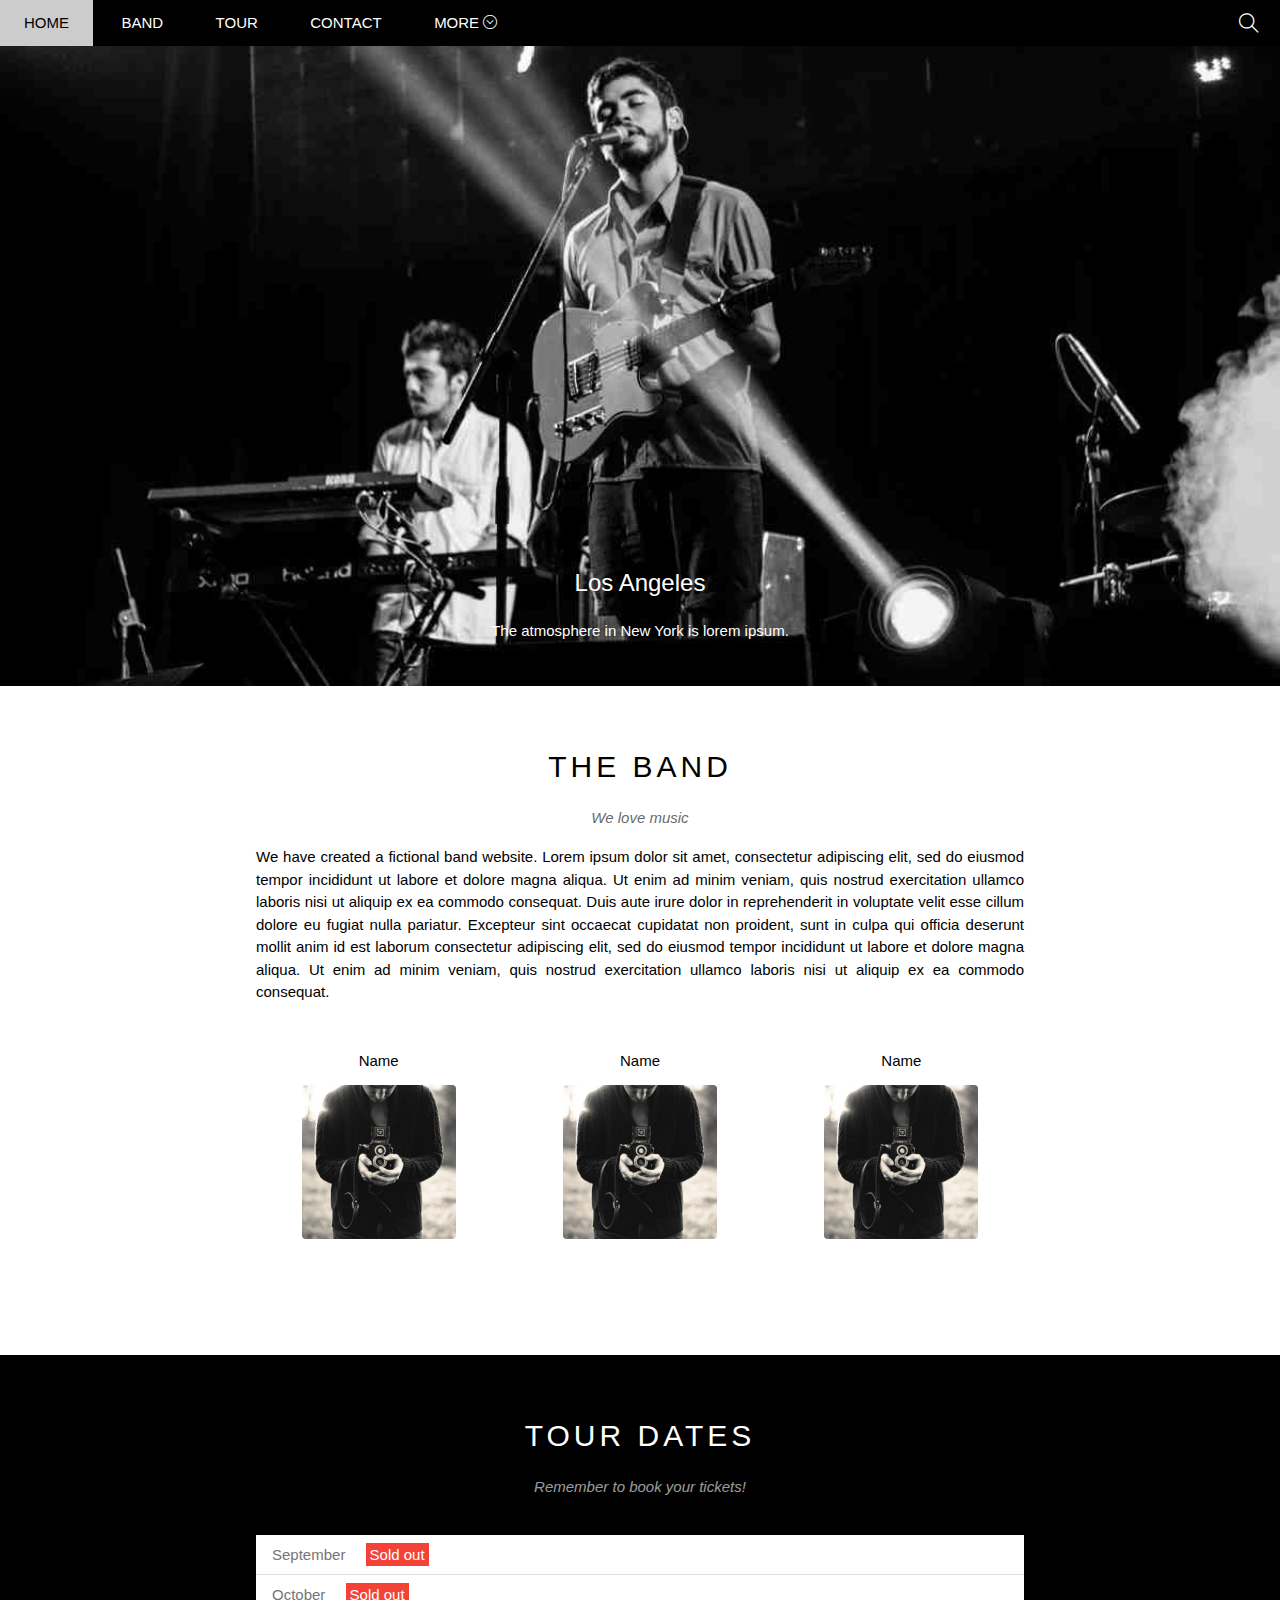
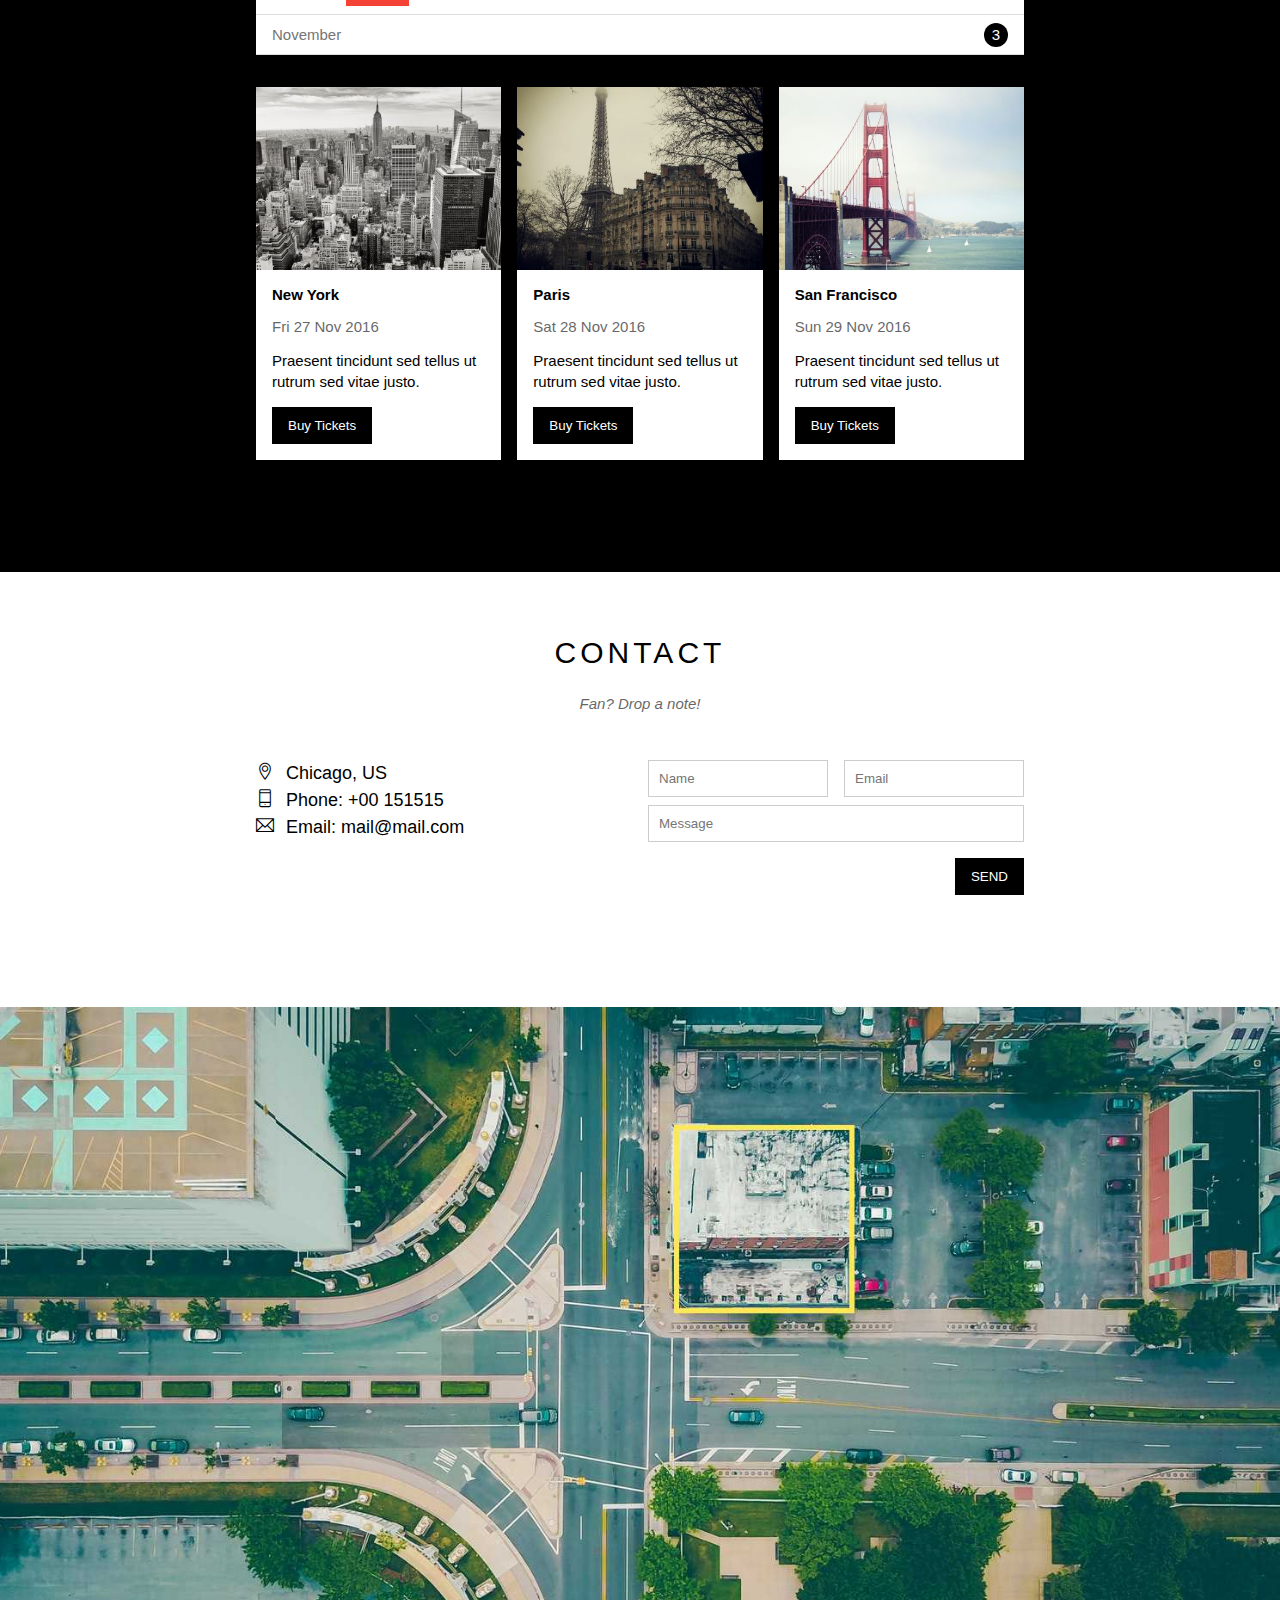
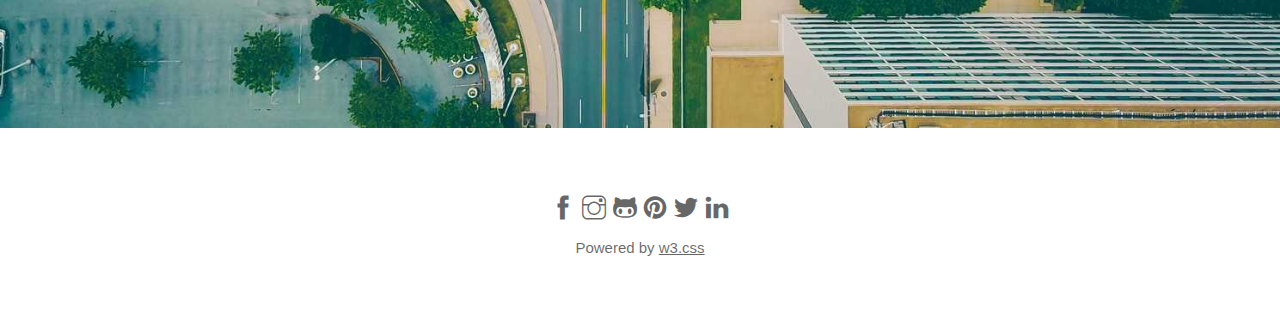
<file: index.html>
<!DOCTYPE html>
<html lang="en">
<head>
    <meta charset="UTF-8">
    <meta http-equiv="X-UA-Compatible" content="IE=edge">
    <meta name="viewport" content="width=device-width, initial-scale=1.0">
    <link rel="shortcut icon" type="image/x-icon" href="https://fullstack.edu.vn/assets/favicon/apple-icon-57x57.png"/>
    <link rel="stylesheet" href="./assets/css/style.css">
    <link rel="stylesheet" href="./assets/fonts/themify-icons/themify-icons.css">
    <title>The Band</title>
</head>
<body>
    <div id="main">
        <div id="header">
            <!-- Begin: nav -->
            <ul id="nav">
                <li><a href="#">Home</a></li>
                <li><a href="#band">Band</a></li>
                <li><a href="#tour">Tour</a></li>
                <li><a href="#contact">Contact</a></li>
                <li>
                    <a href="#">
                        More
                        <i class="nav-arrow-circle-down ti-arrow-circle-down"></i>
                    </a>
                    <ul class="subnav">
                        <li><a href="#">Merchandise</a></li>
                        <li><a href="#">Extras</a></li>
                        <li><a href="#">Media</a></li>
                    </ul>
                </li>
            </ul>
            <!-- End: nav -->

            <!-- Begin: search button -->
            <div class="search-btn">
                <div class="search-ico ti-search"></div>
            </div>
            <!-- End: search button -->
        </div>

        <div id="slider">
            <div class="text-content">
                <h2 class="text-heading">Los Angeles</h2>
                <p class="text-description">The atmosphere in New York is lorem ipsum.</p>
            </div>
        </div>

        <div id="content">
            <!-- About section -->
            <div id="band" class="content-section">
                <h2 class="section-heading">THE BAND</h2>
                <p class="section-sub-heading">We love music</p>
                <p class="about-text">
                    We have created a fictional band website. Lorem ipsum dolor sit amet, consectetur adipiscing elit, sed do eiusmod tempor incididunt ut labore et dolore magna aliqua. Ut enim ad minim veniam, quis nostrud exercitation ullamco laboris nisi ut aliquip ex ea commodo consequat. Duis aute irure dolor in reprehenderit in voluptate velit esse cillum dolore eu fugiat nulla pariatur. Excepteur sint occaecat cupidatat non proident, sunt in culpa qui officia deserunt mollit anim id est laborum consectetur adipiscing elit, sed do eiusmod tempor incididunt ut labore et dolore magna aliqua. Ut enim ad minim veniam, quis nostrud exercitation ullamco laboris nisi ut aliquip ex ea commodo consequat.
                </p>
                <div class="row members-list">
                    <div class="col col-third text-center">
                        <p class="member-name">Name</p>
                        <img src="./assets/img/team/member1.jpg" alt="Name" class="member-img">
                    </div>
                    <div class="col col-third text-center">
                        <p class="member-name">Name</p>
                        <img src="./assets/img/team/member1.jpg" alt="Name" class="member-img">
                    </div>
                    <div class="col col-third text-center">
                        <p class="member-name">Name</p>
                        <img src="./assets/img/team/member1.jpg" alt="Name" class="member-img">
                    </div>
                </div>
            </div>

            <!-- Tour section -->
            <div id="tour" class="tour-section">
                <div class="content-section">
                    <h2 class="section-heading text-white">TOUR DATES</h2>
                    <p class="section-sub-heading text-white">Remember to book your tickets!</p>
                    
                    <!-- Tickets -->
                    <ul class="tickets-list">
                        <li>September <span class="sold-out">Sold out</span></li>
                        <li>October <span class="sold-out">Sold out</span></li>
                        <li>November <span class="quantity">3</span></li>
                    </ul>

                    <!-- Places -->
                    <div class="row places-list">
                        <div class="col col-third">
                            <img src="./assets/img/places/place1.jpg" alt="New York" class="place-img">
                            <div class="place-body">
                                <h3 class="place-heading">New York</h3>
                                <p class="place-time">Fri 27 Nov 2016</p>
                                <p class="place-desc">Praesent tincidunt sed tellus ut rutrum sed vitae justo.</p>
                                <button class="btn js-buy-ticket">Buy Tickets</button>
                            </div>
                        </div>
                        <div class="col col-third">
                            <img src="./assets/img/places/place2.jpg" alt="Paris" class="place-img">
                            <div class="place-body">
                                <h3 class="place-heading">Paris</h3>
                                <p class="place-time">Sat 28 Nov 2016</p>
                                <p class="place-desc">Praesent tincidunt sed tellus ut rutrum sed vitae justo.</p>
                                <button class="btn js-buy-ticket">Buy Tickets</button>
                            </div>
                        </div>
                        <div class="col col-third">
                            <img src="./assets/img/places/place3.jpg" alt="San Francisco" class="place-img">
                            <div class="place-body">
                                <h3 class="place-heading">San Francisco</h3>
                                <p class="place-time">Sun 29 Nov 2016</p>
                                <p class="place-desc">Praesent tincidunt sed tellus ut rutrum sed vitae justo.</p>
                                <button class="btn js-buy-ticket">Buy Tickets</button>
                            </div>
                        </div>
                    </div>

                </div>
            </div>

            <!-- Contact section -->
            <div id="contact" class="content-section">
                <h2 class="section-heading">CONTACT</h2>
                <p class="section-sub-heading">Fan? Drop a note!</p>

                <div class="row contact-content">
                    <div class="col col-half contact-info">
                        <p><i class="ti-location-pin contact-icon"></i>Chicago, US</p>
                        <p><i class="ti-mobile contact-icon"></i>Phone: +00 151515</p>
                        <p><i class="ti-email contact-icon"></i>Email: mail@mail.com</p>
                    </div>
                    <div class="col col-half">
                        <form action="">
                            <div class="row">
                                <div class="col col-half contact-form">
                                    <input type="text" class="form-control" required placeholder="Name">
                                </div>
                                <div class="col col-half contact-form">
                                    <input type="email" class="form-control" required placeholder="Email">
                                </div>
                            </div>
                            <div class="row mt-8">
                                <div class="col col-full contact-form">
                                    <input type="text" class="form-control" required placeholder="Message">
                                </div>
                            </div>
                            <input class="mt-16 btn pull-right" type="submit" value="SEND">
                        </form>
                    </div>
                </div>
            </div>
            <!-- End contact section -->

            <div class="map-section">
                <img src="./assets/img/map.jpg" alt="map">
            </div>
        </div>

        <div id="footer">
            <div class="socials-list">
                <a href="https://www.facebook.com/ansonchaphet/"><i class="ti-facebook"></i></a>
                <a href=""><i class="ti-instagram"></i></a>
                <a href="https://github.com/king3Bi"><i class="ti-github"></i></a>
                <a href=""><i class="ti-pinterest-alt"></i></a>
                <a href=""><i class="ti-twitter-alt"></i></a>
                <a href=""><i class="ti-linkedin"></i></a>
            </div>
            <p class="copyright">Powered by <a href="">w3.css</a></p>
        </div>
    </div>

    <div class="modal js-modal">
        <div class="modal-container js-modal-container">
            <div class="modal-close js-modal-close">
                <i class="ti-close"></i>
            </div>
            <header class="modal-header">
                <i class="ti-briefcase modal-heading-icon"></i>
                Tickets
            </header>

            <div class="modal-body">
                <label for="ticket-quantity" class="modal-label">
                    <i class="ti-shopping-cart"></i>
                    Tickets, $15 per person
                </label>
                <input type="text" id="ticket-quantity" class="modal-input" placeholder="How many?">

                <label for="ticket-email" class="modal-label">
                    <i class="ti-user"></i>
                    Send To
                </label>
                <input type="email" id="ticket-email" class="modal-input" placeholder="Enter email?">
                <button id="buy-tickets">
                    Pay
                    <i class="ti-check"></i>
                </button>
            </div>

            <footer class="modal-footer">
                <p class="modal-help">Need <a href="">help?</a></p>
            </footer>
        </div>
    </div>
    <script>
        const buyBtns = document.querySelectorAll('.js-buy-ticket');
        const modal = document.querySelector('.js-modal');
        const modalContainer = document.querySelector('.js-modal-container')
        const modalClose = document.querySelector('.js-modal-close');

        function showBuyTickets() {
            modal.classList.add('open');
        }

        function closeBuyTickets() {
            modal.classList.remove('open');
        }

        for (const buyBtn of buyBtns) {
            buyBtn.addEventListener('click', showBuyTickets);
        }

        modalClose.addEventListener('click', closeBuyTickets);
        modal.addEventListener('click', closeBuyTickets);

        modalContainer.addEventListener('click', (event) => {
            event.stopPropagation();
        })

    </script>
</body>
</html>
</file>
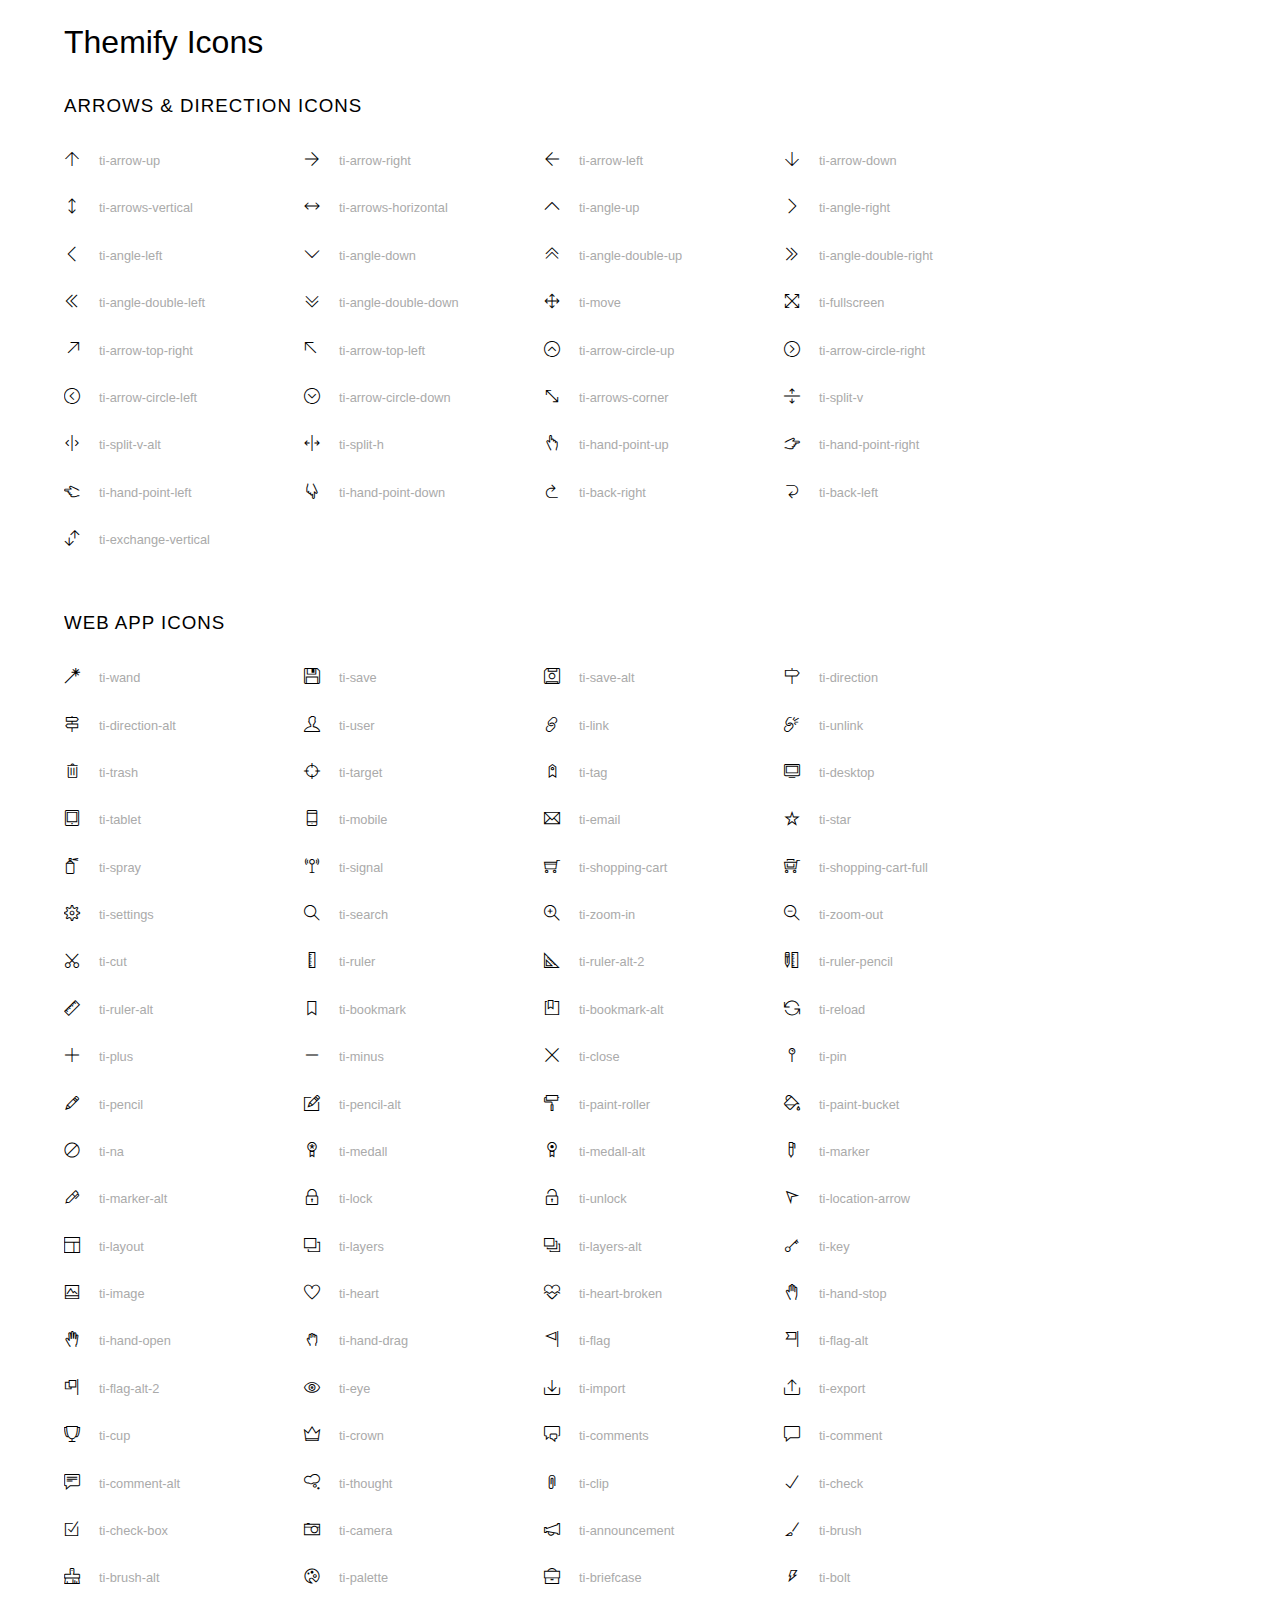
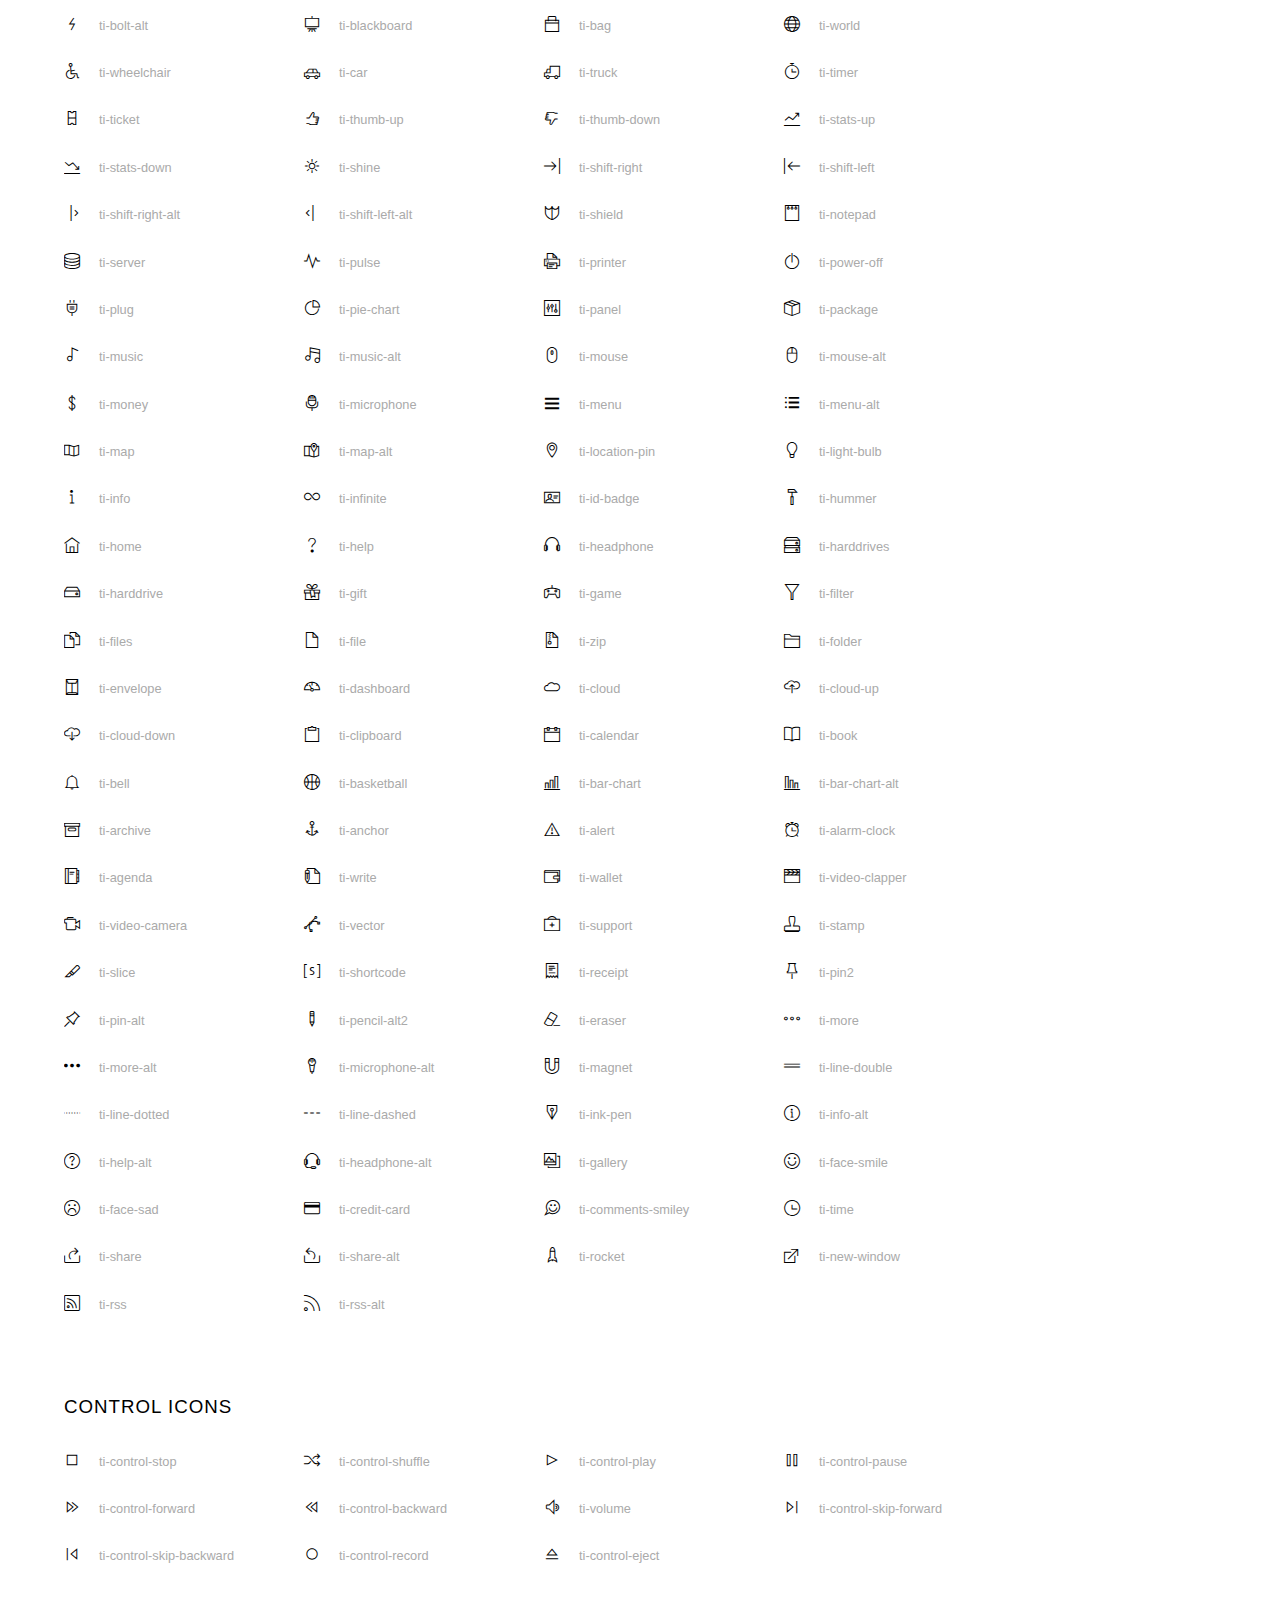
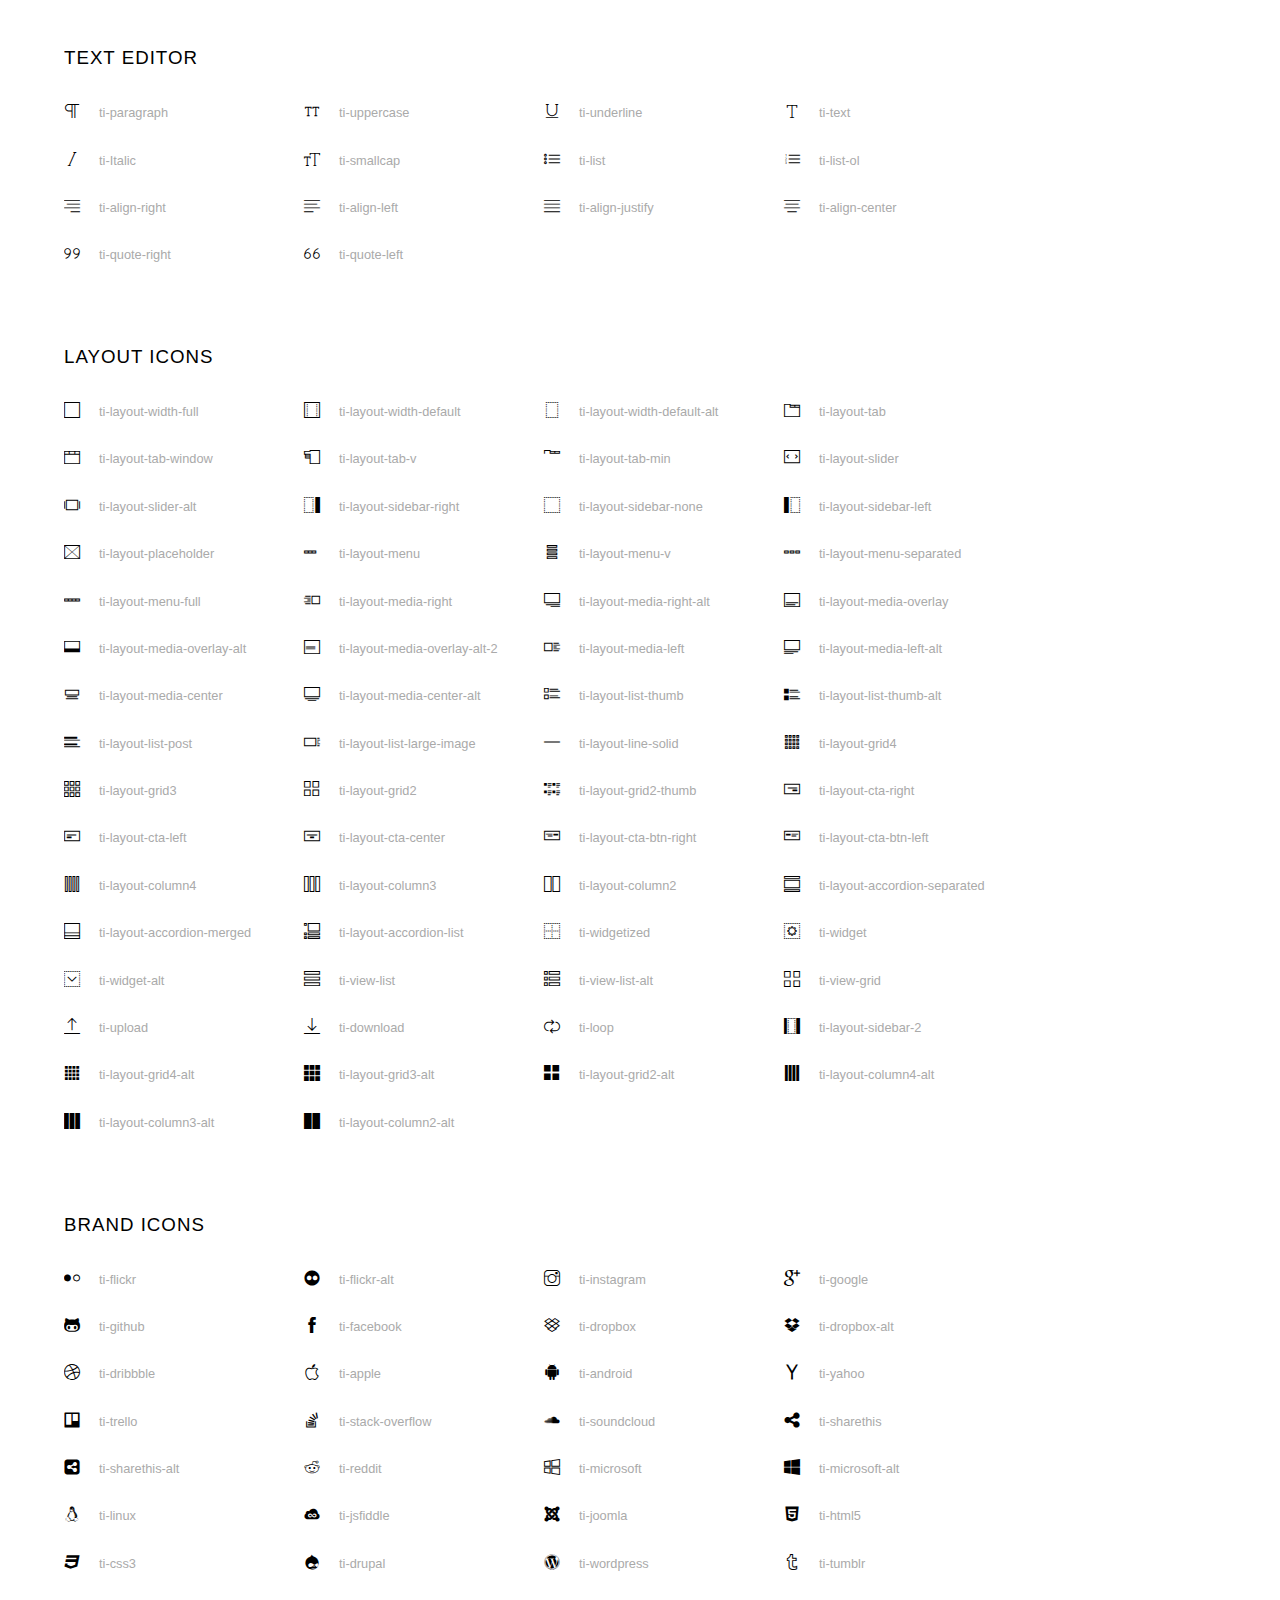
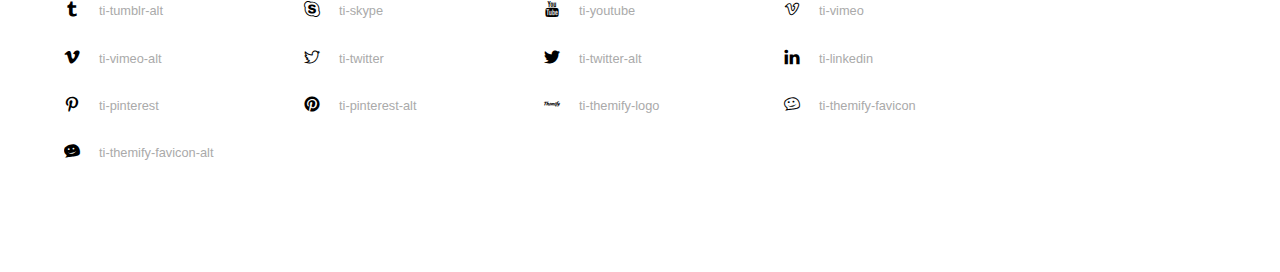
<file: assets/fonts/themify-icons/index.html>
<!doctype html>
<html>
<head>
	<meta charset="utf-8">
	<title>Themify Icon Font</title>
	<meta name="viewport" content="width=device-width">
	<link rel="stylesheet" href="demo-files/demo.css">
	<link rel="stylesheet" href="themify-icons.css">
	<!--[if lt IE 8]><!-->
	<link rel="stylesheet" href="ie7/ie7.css">
	<!--<![endif]-->
</head>
<body>
	<h1>Themify Icons</h1>

	<div class="icon-section">

		<div class="icon-section">
			<h3>Arrows &amp; Direction Icons </h3>

			<div class="icon-container">
				<span class="ti-arrow-up"></span><span class="icon-name"> ti-arrow-up</span>
			</div>
			<div class="icon-container">
				<span class="ti-arrow-right"></span><span class="icon-name"> ti-arrow-right</span>
			</div>
			<div class="icon-container">
				<span class="ti-arrow-left"></span><span class="icon-name"> ti-arrow-left</span>
			</div>
			<div class="icon-container">
				<span class="ti-arrow-down"></span><span class="icon-name"> ti-arrow-down</span>
			</div>
			<div class="icon-container">
				<span class="ti-arrows-vertical"></span><span class="icon-name"> ti-arrows-vertical</span>
			</div>
			<div class="icon-container">
				<span class="ti-arrows-horizontal"></span><span class="icon-name"> ti-arrows-horizontal</span>
			</div>
			<div class="icon-container">
				<span class="ti-angle-up"></span><span class="icon-name"> ti-angle-up</span>
			</div>
			<div class="icon-container">
				<span class="ti-angle-right"></span><span class="icon-name"> ti-angle-right</span>
			</div>
			<div class="icon-container">
				<span class="ti-angle-left"></span><span class="icon-name"> ti-angle-left</span>
			</div>
			<div class="icon-container">
				<span class="ti-angle-down"></span><span class="icon-name"> ti-angle-down</span>
			</div>	
			<div class="icon-container">
				<span class="ti-angle-double-up"></span><span class="icon-name"> ti-angle-double-up</span>
			</div>
			<div class="icon-container">
				<span class="ti-angle-double-right"></span><span class="icon-name"> ti-angle-double-right</span>
			</div>
			<div class="icon-container">
				<span class="ti-angle-double-left"></span><span class="icon-name"> ti-angle-double-left</span>
			</div>
			<div class="icon-container">
				<span class="ti-angle-double-down"></span><span class="icon-name"> ti-angle-double-down</span>
			</div>					
			<div class="icon-container">
				<span class="ti-move"></span><span class="icon-name"> ti-move</span>
			</div>
			<div class="icon-container">
				<span class="ti-fullscreen"></span><span class="icon-name"> ti-fullscreen</span>
			</div>
			<div class="icon-container">
				<span class="ti-arrow-top-right"></span><span class="icon-name"> ti-arrow-top-right</span>
			</div>
			<div class="icon-container">
				<span class="ti-arrow-top-left"></span><span class="icon-name"> ti-arrow-top-left</span>
			</div>
			<div class="icon-container">
				<span class="ti-arrow-circle-up"></span><span class="icon-name"> ti-arrow-circle-up</span>
			</div>
			<div class="icon-container">
				<span class="ti-arrow-circle-right"></span><span class="icon-name"> ti-arrow-circle-right</span>
			</div>
			<div class="icon-container">
				<span class="ti-arrow-circle-left"></span><span class="icon-name"> ti-arrow-circle-left</span>
			</div>
			<div class="icon-container">
				<span class="ti-arrow-circle-down"></span><span class="icon-name"> ti-arrow-circle-down</span>
			</div>
			<div class="icon-container">
				<span class="ti-arrows-corner"></span><span class="icon-name"> ti-arrows-corner</span>
			</div>
			<div class="icon-container">
				<span class="ti-split-v"></span><span class="icon-name"> ti-split-v</span>
			</div>

			<div class="icon-container">
				<span class="ti-split-v-alt"></span><span class="icon-name"> ti-split-v-alt</span>
			</div>
			<div class="icon-container">
				<span class="ti-split-h"></span><span class="icon-name"> ti-split-h</span>
			</div>
			<div class="icon-container">
				<span class="ti-hand-point-up"></span><span class="icon-name"> ti-hand-point-up</span>
			</div>
			<div class="icon-container">
				<span class="ti-hand-point-right"></span><span class="icon-name"> ti-hand-point-right</span>
			</div>
			<div class="icon-container">
				<span class="ti-hand-point-left"></span><span class="icon-name"> ti-hand-point-left</span>
			</div>
			<div class="icon-container">
				<span class="ti-hand-point-down"></span><span class="icon-name"> ti-hand-point-down</span>
			</div>
			<div class="icon-container">
				<span class="ti-back-right"></span><span class="icon-name"> ti-back-right</span>
			</div>
			<div class="icon-container">
				<span class="ti-back-left"></span><span class="icon-name"> ti-back-left</span>
			</div>
			<div class="icon-container">
				<span class="ti-exchange-vertical"></span><span class="icon-name"> ti-exchange-vertical</span>
			</div>

		</div> <!-- Arrows Icons -->



		<h3>Web App Icons</h3>
		
		<div class="icon-section">

			<div class="icon-container">
				<span class="ti-wand"></span><span class="icon-name"> ti-wand</span>
			</div>
			<div class="icon-container">
				<span class="ti-save"></span><span class="icon-name"> ti-save</span>
			</div>
			<div class="icon-container">
				<span class="ti-save-alt"></span><span class="icon-name"> ti-save-alt</span>
			</div>

			<div class="icon-container">
				<span class="ti-direction"></span><span class="icon-name"> ti-direction</span>
			</div>
			<div class="icon-container">
				<span class="ti-direction-alt"></span><span class="icon-name"> ti-direction-alt</span>
			</div>
			<div class="icon-container">
				<span class="ti-user"></span><span class="icon-name"> ti-user</span>
			</div>
			<div class="icon-container">
				<span class="ti-link"></span><span class="icon-name"> ti-link</span>
			</div>
			<div class="icon-container">
				<span class="ti-unlink"></span><span class="icon-name"> ti-unlink</span>
			</div>
			<div class="icon-container">
				<span class="ti-trash"></span><span class="icon-name"> ti-trash</span>
			</div>
			<div class="icon-container">
				<span class="ti-target"></span><span class="icon-name"> ti-target</span>
			</div>
			<div class="icon-container">
				<span class="ti-tag"></span><span class="icon-name"> ti-tag</span>
			</div>
			<div class="icon-container">
				<span class="ti-desktop"></span><span class="icon-name"> ti-desktop</span>
			</div>
			<div class="icon-container">
				<span class="ti-tablet"></span><span class="icon-name"> ti-tablet</span>
			</div>
			<div class="icon-container">
				<span class="ti-mobile"></span><span class="icon-name"> ti-mobile</span>
			</div>
			<div class="icon-container">
				<span class="ti-email"></span><span class="icon-name"> ti-email</span>
			</div>	
			<div class="icon-container">
				<span class="ti-star"></span><span class="icon-name"> ti-star</span>
			</div>
			<div class="icon-container">
				<span class="ti-spray"></span><span class="icon-name"> ti-spray</span>
			</div>
			<div class="icon-container">
				<span class="ti-signal"></span><span class="icon-name"> ti-signal</span>
			</div>
			<div class="icon-container">
				<span class="ti-shopping-cart"></span><span class="icon-name"> ti-shopping-cart</span>
			</div>
			<div class="icon-container">
				<span class="ti-shopping-cart-full"></span><span class="icon-name"> ti-shopping-cart-full</span>
			</div>
			<div class="icon-container">
				<span class="ti-settings"></span><span class="icon-name"> ti-settings</span>
			</div>
			<div class="icon-container">
				<span class="ti-search"></span><span class="icon-name"> ti-search</span>
			</div>
			<div class="icon-container">
				<span class="ti-zoom-in"></span><span class="icon-name"> ti-zoom-in</span>
			</div>
			<div class="icon-container">
				<span class="ti-zoom-out"></span><span class="icon-name"> ti-zoom-out</span>
			</div>
			<div class="icon-container">
				<span class="ti-cut"></span><span class="icon-name"> ti-cut</span>
			</div>
			<div class="icon-container">
				<span class="ti-ruler"></span><span class="icon-name"> ti-ruler</span>
			</div>
			<div class="icon-container">
				<span class="ti-ruler-alt-2"></span><span class="icon-name"> ti-ruler-alt-2</span>
			</div>			
			<div class="icon-container">
				<span class="ti-ruler-pencil"></span><span class="icon-name"> ti-ruler-pencil</span>
			</div>
			<div class="icon-container">
				<span class="ti-ruler-alt"></span><span class="icon-name"> ti-ruler-alt</span>
			</div>
			<div class="icon-container">
				<span class="ti-bookmark"></span><span class="icon-name"> ti-bookmark</span>
			</div>
			<div class="icon-container">
				<span class="ti-bookmark-alt"></span><span class="icon-name"> ti-bookmark-alt</span>
			</div>
			<div class="icon-container">
				<span class="ti-reload"></span><span class="icon-name"> ti-reload</span>
			</div>
			<div class="icon-container">
				<span class="ti-plus"></span><span class="icon-name"> ti-plus</span>
			</div>
			<div class="icon-container">
				<span class="ti-minus"></span><span class="icon-name"> ti-minus</span>
			</div>
			<div class="icon-container">
				<span class="ti-close"></span><span class="icon-name"> ti-close</span>
			</div>			
			<div class="icon-container">
				<span class="ti-pin"></span><span class="icon-name"> ti-pin</span>
			</div>
			<div class="icon-container">
				<span class="ti-pencil"></span><span class="icon-name"> ti-pencil</span>
			</div>
					
		  	<div class="icon-container">
				<span class="ti-pencil-alt"></span><span class="icon-name"> ti-pencil-alt</span>
			</div>
			<div class="icon-container">
				<span class="ti-paint-roller"></span><span class="icon-name"> ti-paint-roller</span>
			</div>
			<div class="icon-container">
				<span class="ti-paint-bucket"></span><span class="icon-name"> ti-paint-bucket</span>
			</div>
			<div class="icon-container">
				<span class="ti-na"></span><span class="icon-name"> ti-na</span>
			</div>
			<div class="icon-container">
				<span class="ti-medall"></span><span class="icon-name"> ti-medall</span>
			</div>
			<div class="icon-container">
				<span class="ti-medall-alt"></span><span class="icon-name"> ti-medall-alt</span>
			</div>
			<div class="icon-container">
				<span class="ti-marker"></span><span class="icon-name"> ti-marker</span>
			</div>
			<div class="icon-container">
				<span class="ti-marker-alt"></span><span class="icon-name"> ti-marker-alt</span>
			</div>

			<div class="icon-container">
				<span class="ti-lock"></span><span class="icon-name"> ti-lock</span>
			</div>
			<div class="icon-container">
				<span class="ti-unlock"></span><span class="icon-name"> ti-unlock</span>
			</div>
			<div class="icon-container">
				<span class="ti-location-arrow"></span><span class="icon-name"> ti-location-arrow</span>
			</div>
			<div class="icon-container">
				<span class="ti-layout"></span><span class="icon-name"> ti-layout</span>
			</div>
			<div class="icon-container">
				<span class="ti-layers"></span><span class="icon-name"> ti-layers</span>
			</div>
			<div class="icon-container">
				<span class="ti-layers-alt"></span><span class="icon-name"> ti-layers-alt</span>
			</div>
			<div class="icon-container">
				<span class="ti-key"></span><span class="icon-name"> ti-key</span>
			</div>
			<div class="icon-container">
				<span class="ti-image"></span><span class="icon-name"> ti-image</span>
			</div>
			<div class="icon-container">
				<span class="ti-heart"></span><span class="icon-name"> ti-heart</span>
			</div>
			<div class="icon-container">
				<span class="ti-heart-broken"></span><span class="icon-name"> ti-heart-broken</span>
			</div>
			<div class="icon-container">
				<span class="ti-hand-stop"></span><span class="icon-name"> ti-hand-stop</span>
			</div>
			<div class="icon-container">
				<span class="ti-hand-open"></span><span class="icon-name"> ti-hand-open</span>
			</div>
			<div class="icon-container">
				<span class="ti-hand-drag"></span><span class="icon-name"> ti-hand-drag</span>
			</div>
			<div class="icon-container">
				<span class="ti-flag"></span><span class="icon-name"> ti-flag</span>
			</div>
			<div class="icon-container">
				<span class="ti-flag-alt"></span><span class="icon-name"> ti-flag-alt</span>
			</div>
			<div class="icon-container">
				<span class="ti-flag-alt-2"></span><span class="icon-name"> ti-flag-alt-2</span>
			</div>
			<div class="icon-container">
				<span class="ti-eye"></span><span class="icon-name"> ti-eye</span>
			</div>
			<div class="icon-container">
				<span class="ti-import"></span><span class="icon-name"> ti-import</span>
			</div>			
			<div class="icon-container">
				<span class="ti-export"></span><span class="icon-name"> ti-export</span>
			</div>
			<div class="icon-container">
				<span class="ti-cup"></span><span class="icon-name"> ti-cup</span>
			</div>
			<div class="icon-container">
				<span class="ti-crown"></span><span class="icon-name"> ti-crown</span>
			</div>
			<div class="icon-container">
				<span class="ti-comments"></span><span class="icon-name"> ti-comments</span>
			</div>
			<div class="icon-container">
				<span class="ti-comment"></span><span class="icon-name"> ti-comment</span>
			</div>
			<div class="icon-container">
				<span class="ti-comment-alt"></span><span class="icon-name"> ti-comment-alt</span>
			</div>
			<div class="icon-container">
				<span class="ti-thought"></span><span class="icon-name"> ti-thought</span>
			</div>			
			<div class="icon-container">
				<span class="ti-clip"></span><span class="icon-name"> ti-clip</span>
			</div>

			<div class="icon-container">
				<span class="ti-check"></span><span class="icon-name"> ti-check</span>
			</div>
			<div class="icon-container">
				<span class="ti-check-box"></span><span class="icon-name"> ti-check-box</span>
			</div>
			<div class="icon-container">
				<span class="ti-camera"></span><span class="icon-name"> ti-camera</span>
			</div>
			<div class="icon-container">
				<span class="ti-announcement"></span><span class="icon-name"> ti-announcement</span>
			</div>
			<div class="icon-container">
				<span class="ti-brush"></span><span class="icon-name"> ti-brush</span>
			</div>
			<div class="icon-container">
				<span class="ti-brush-alt"></span><span class="icon-name"> ti-brush-alt</span>
			</div>
			<div class="icon-container">
				<span class="ti-palette"></span><span class="icon-name"> ti-palette</span>
			</div>			
			<div class="icon-container">
				<span class="ti-briefcase"></span><span class="icon-name"> ti-briefcase</span>
			</div>
			<div class="icon-container">
				<span class="ti-bolt"></span><span class="icon-name"> ti-bolt</span>
			</div>
			<div class="icon-container">
				<span class="ti-bolt-alt"></span><span class="icon-name"> ti-bolt-alt</span>
			</div>
			<div class="icon-container">
				<span class="ti-blackboard"></span><span class="icon-name"> ti-blackboard</span>
			</div>
			<div class="icon-container">
				<span class="ti-bag"></span><span class="icon-name"> ti-bag</span>
			</div>
			<div class="icon-container">
				<span class="ti-world"></span><span class="icon-name"> ti-world</span>
			</div>
			<div class="icon-container">
				<span class="ti-wheelchair"></span><span class="icon-name"> ti-wheelchair</span>
			</div>
			<div class="icon-container">
				<span class="ti-car"></span><span class="icon-name"> ti-car</span>
			</div>
			<div class="icon-container">
				<span class="ti-truck"></span><span class="icon-name"> ti-truck</span>
			</div>
			<div class="icon-container">
				<span class="ti-timer"></span><span class="icon-name"> ti-timer</span>
			</div>
			<div class="icon-container">
				<span class="ti-ticket"></span><span class="icon-name"> ti-ticket</span>
			</div>
			<div class="icon-container">
				<span class="ti-thumb-up"></span><span class="icon-name"> ti-thumb-up</span>
			</div>
			<div class="icon-container">
				<span class="ti-thumb-down"></span><span class="icon-name"> ti-thumb-down</span>
			</div>

			<div class="icon-container">
				<span class="ti-stats-up"></span><span class="icon-name"> ti-stats-up</span>
			</div>
			<div class="icon-container">
				<span class="ti-stats-down"></span><span class="icon-name"> ti-stats-down</span>
			</div>
			<div class="icon-container">
				<span class="ti-shine"></span><span class="icon-name"> ti-shine</span>
			</div>
			<div class="icon-container">
				<span class="ti-shift-right"></span><span class="icon-name"> ti-shift-right</span>
			</div>
			<div class="icon-container">
				<span class="ti-shift-left"></span><span class="icon-name"> ti-shift-left</span>
			</div>

			<div class="icon-container">
				<span class="ti-shift-right-alt"></span><span class="icon-name"> ti-shift-right-alt</span>
			</div>
			<div class="icon-container">
				<span class="ti-shift-left-alt"></span><span class="icon-name"> ti-shift-left-alt</span>
			</div>
			<div class="icon-container">
				<span class="ti-shield"></span><span class="icon-name"> ti-shield</span>
			</div>
			<div class="icon-container">
				<span class="ti-notepad"></span><span class="icon-name"> ti-notepad</span>
			</div>
			<div class="icon-container">
				<span class="ti-server"></span><span class="icon-name"> ti-server</span>
			</div>

			<div class="icon-container">
				<span class="ti-pulse"></span><span class="icon-name"> ti-pulse</span>
			</div>
			<div class="icon-container">
				<span class="ti-printer"></span><span class="icon-name"> ti-printer</span>
			</div>
			<div class="icon-container">
				<span class="ti-power-off"></span><span class="icon-name"> ti-power-off</span>
			</div>
			<div class="icon-container">
				<span class="ti-plug"></span><span class="icon-name"> ti-plug</span>
			</div>
			<div class="icon-container">
				<span class="ti-pie-chart"></span><span class="icon-name"> ti-pie-chart</span>
			</div>

			<div class="icon-container">
				<span class="ti-panel"></span><span class="icon-name"> ti-panel</span>
			</div>
			<div class="icon-container">
				<span class="ti-package"></span><span class="icon-name"> ti-package</span>
			</div>
			<div class="icon-container">
				<span class="ti-music"></span><span class="icon-name"> ti-music</span>
			</div>
			<div class="icon-container">
				<span class="ti-music-alt"></span><span class="icon-name"> ti-music-alt</span>
			</div>
			<div class="icon-container">
				<span class="ti-mouse"></span><span class="icon-name"> ti-mouse</span>
			</div>
			<div class="icon-container">
				<span class="ti-mouse-alt"></span><span class="icon-name"> ti-mouse-alt</span>
			</div>
			<div class="icon-container">
				<span class="ti-money"></span><span class="icon-name"> ti-money</span>
			</div>
			<div class="icon-container">
				<span class="ti-microphone"></span><span class="icon-name"> ti-microphone</span>
			</div>
			<div class="icon-container">
				<span class="ti-menu"></span><span class="icon-name"> ti-menu</span>
			</div>
			<div class="icon-container">
				<span class="ti-menu-alt"></span><span class="icon-name"> ti-menu-alt</span>
			</div>
			<div class="icon-container">
				<span class="ti-map"></span><span class="icon-name"> ti-map</span>
			</div>
			<div class="icon-container">
				<span class="ti-map-alt"></span><span class="icon-name"> ti-map-alt</span>
			</div>

			<div class="icon-container">
				<span class="ti-location-pin"></span><span class="icon-name"> ti-location-pin</span>
			</div>

			<div class="icon-container">
				<span class="ti-light-bulb"></span><span class="icon-name"> ti-light-bulb</span>
			</div>
			<div class="icon-container">
				<span class="ti-info"></span><span class="icon-name"> ti-info</span>
			</div>
			<div class="icon-container">
				<span class="ti-infinite"></span><span class="icon-name"> ti-infinite</span>
			</div>
			<div class="icon-container">
				<span class="ti-id-badge"></span><span class="icon-name"> ti-id-badge</span>
			</div>
			<div class="icon-container">
				<span class="ti-hummer"></span><span class="icon-name"> ti-hummer</span>
			</div>
			<div class="icon-container">
				<span class="ti-home"></span><span class="icon-name"> ti-home</span>
			</div>
			<div class="icon-container">
				<span class="ti-help"></span><span class="icon-name"> ti-help</span>
			</div>
			<div class="icon-container">
				<span class="ti-headphone"></span><span class="icon-name"> ti-headphone</span>
			</div>
			<div class="icon-container">
				<span class="ti-harddrives"></span><span class="icon-name"> ti-harddrives</span>
			</div>
			<div class="icon-container">
				<span class="ti-harddrive"></span><span class="icon-name"> ti-harddrive</span>
			</div>
			<div class="icon-container">
				<span class="ti-gift"></span><span class="icon-name"> ti-gift</span>
			</div>
			<div class="icon-container">
				<span class="ti-game"></span><span class="icon-name"> ti-game</span>
			</div>
			<div class="icon-container">
				<span class="ti-filter"></span><span class="icon-name"> ti-filter</span>
			</div>
			<div class="icon-container">
				<span class="ti-files"></span><span class="icon-name"> ti-files</span>
			</div>
			<div class="icon-container">
				<span class="ti-file"></span><span class="icon-name"> ti-file</span>
			</div>
			<div class="icon-container">
				<span class="ti-zip"></span><span class="icon-name"> ti-zip</span>
			</div>
			<div class="icon-container">
				<span class="ti-folder"></span><span class="icon-name"> ti-folder</span>
			</div>			
			<div class="icon-container">
				<span class="ti-envelope"></span><span class="icon-name"> ti-envelope</span>
			</div>


			<div class="icon-container">
				<span class="ti-dashboard"></span><span class="icon-name"> ti-dashboard</span>
			</div>
			<div class="icon-container">
				<span class="ti-cloud"></span><span class="icon-name"> ti-cloud</span>
			</div>
			<div class="icon-container">
				<span class="ti-cloud-up"></span><span class="icon-name"> ti-cloud-up</span>
			</div>
			<div class="icon-container">
				<span class="ti-cloud-down"></span><span class="icon-name"> ti-cloud-down</span>
			</div>
			<div class="icon-container">
				<span class="ti-clipboard"></span><span class="icon-name"> ti-clipboard</span>
			</div>
			<div class="icon-container">
				<span class="ti-calendar"></span><span class="icon-name"> ti-calendar</span>
			</div>
			<div class="icon-container">
				<span class="ti-book"></span><span class="icon-name"> ti-book</span>
			</div>
			<div class="icon-container">
				<span class="ti-bell"></span><span class="icon-name"> ti-bell</span>
			</div>
			<div class="icon-container">
				<span class="ti-basketball"></span><span class="icon-name"> ti-basketball</span>
			</div>
			<div class="icon-container">
				<span class="ti-bar-chart"></span><span class="icon-name"> ti-bar-chart</span>
			</div>
			<div class="icon-container">
				<span class="ti-bar-chart-alt"></span><span class="icon-name"> ti-bar-chart-alt</span>
			</div>


			<div class="icon-container">
				<span class="ti-archive"></span><span class="icon-name"> ti-archive</span>
			</div>
			<div class="icon-container">
				<span class="ti-anchor"></span><span class="icon-name"> ti-anchor</span>
			</div>

			<div class="icon-container">
				<span class="ti-alert"></span><span class="icon-name"> ti-alert</span>
			</div>
			<div class="icon-container">
				<span class="ti-alarm-clock"></span><span class="icon-name"> ti-alarm-clock</span>
			</div>
			<div class="icon-container">
				<span class="ti-agenda"></span><span class="icon-name"> ti-agenda</span>
			</div>
			<div class="icon-container">
				<span class="ti-write"></span><span class="icon-name"> ti-write</span>
			</div>

			<div class="icon-container">
				<span class="ti-wallet"></span><span class="icon-name"> ti-wallet</span>
			</div>
			<div class="icon-container">
				<span class="ti-video-clapper"></span><span class="icon-name"> ti-video-clapper</span>
			</div>
			<div class="icon-container">
				<span class="ti-video-camera"></span><span class="icon-name"> ti-video-camera</span>
			</div>
			<div class="icon-container">
				<span class="ti-vector"></span><span class="icon-name"> ti-vector</span>
			</div>

			<div class="icon-container">
				<span class="ti-support"></span><span class="icon-name"> ti-support</span>
			</div>
			<div class="icon-container">
				<span class="ti-stamp"></span><span class="icon-name"> ti-stamp</span>
			</div>
			<div class="icon-container">
				<span class="ti-slice"></span><span class="icon-name"> ti-slice</span>
			</div>
			<div class="icon-container">
				<span class="ti-shortcode"></span><span class="icon-name"> ti-shortcode</span>
			</div>
			<div class="icon-container">
				<span class="ti-receipt"></span><span class="icon-name"> ti-receipt</span>
			</div>
			<div class="icon-container">
				<span class="ti-pin2"></span><span class="icon-name"> ti-pin2</span>
			</div>
			<div class="icon-container">
				<span class="ti-pin-alt"></span><span class="icon-name"> ti-pin-alt</span>
			</div>
			<div class="icon-container">
				<span class="ti-pencil-alt2"></span><span class="icon-name"> ti-pencil-alt2</span>
			</div>
			<div class="icon-container">
				<span class="ti-eraser"></span><span class="icon-name"> ti-eraser</span>
			</div>			
			<div class="icon-container">
				<span class="ti-more"></span><span class="icon-name"> ti-more</span>
			</div>
			<div class="icon-container">
				<span class="ti-more-alt"></span><span class="icon-name"> ti-more-alt</span>
			</div>
			<div class="icon-container">
				<span class="ti-microphone-alt"></span><span class="icon-name"> ti-microphone-alt</span>
			</div>
			<div class="icon-container">
				<span class="ti-magnet"></span><span class="icon-name"> ti-magnet</span>
			</div>
			<div class="icon-container">
				<span class="ti-line-double"></span><span class="icon-name"> ti-line-double</span>
			</div>
			<div class="icon-container">
				<span class="ti-line-dotted"></span><span class="icon-name"> ti-line-dotted</span>
			</div>
			<div class="icon-container">
				<span class="ti-line-dashed"></span><span class="icon-name"> ti-line-dashed</span>
			</div>

			<div class="icon-container">
				<span class="ti-ink-pen"></span><span class="icon-name"> ti-ink-pen</span>
			</div>
			<div class="icon-container">
				<span class="ti-info-alt"></span><span class="icon-name"> ti-info-alt</span>
			</div>
			<div class="icon-container">
				<span class="ti-help-alt"></span><span class="icon-name"> ti-help-alt</span>
			</div>
			<div class="icon-container">
				<span class="ti-headphone-alt"></span><span class="icon-name"> ti-headphone-alt</span>
			</div>

			<div class="icon-container">
				<span class="ti-gallery"></span><span class="icon-name"> ti-gallery</span>
			</div>
			<div class="icon-container">
				<span class="ti-face-smile"></span><span class="icon-name"> ti-face-smile</span>
			</div>
			<div class="icon-container">
				<span class="ti-face-sad"></span><span class="icon-name"> ti-face-sad</span>
			</div>
			<div class="icon-container">
				<span class="ti-credit-card"></span><span class="icon-name"> ti-credit-card</span>
			</div>
			<div class="icon-container">
				<span class="ti-comments-smiley"></span><span class="icon-name"> ti-comments-smiley</span>
			</div>
			<div class="icon-container">
				<span class="ti-time"></span><span class="icon-name"> ti-time</span>
			</div>
			<div class="icon-container">
				<span class="ti-share"></span><span class="icon-name"> ti-share</span>
			</div>
			<div class="icon-container">
				<span class="ti-share-alt"></span><span class="icon-name"> ti-share-alt</span>
			</div>
			<div class="icon-container">
				<span class="ti-rocket"></span><span class="icon-name"> ti-rocket</span>
			</div>

			<div class="icon-container">
				<span class="ti-new-window"></span><span class="icon-name"> ti-new-window</span>
			</div>

			<div class="icon-container">
				<span class="ti-rss"></span><span class="icon-name"> ti-rss</span>
			</div>

			<div class="icon-container">
				<span class="ti-rss-alt"></span><span class="icon-name"> ti-rss-alt</span>
			</div>
			
		</div><!-- Web App Icons -->


		<div class="icon-section">
			<h3>Control Icons</h3>
			<div class="icon-container">
				<span class="ti-control-stop"></span><span class="icon-name"> ti-control-stop</span>
			</div>
			<div class="icon-container">
				<span class="ti-control-shuffle"></span><span class="icon-name"> ti-control-shuffle</span>
			</div>
			<div class="icon-container">
				<span class="ti-control-play"></span><span class="icon-name"> ti-control-play</span>
			</div>
			<div class="icon-container">
				<span class="ti-control-pause"></span><span class="icon-name"> ti-control-pause</span>
			</div>
			<div class="icon-container">
				<span class="ti-control-forward"></span><span class="icon-name"> ti-control-forward</span>
			</div>
			<div class="icon-container">
				<span class="ti-control-backward"></span><span class="icon-name"> ti-control-backward</span>
			</div>	
			<div class="icon-container">
				<span class="ti-volume"></span><span class="icon-name"> ti-volume</span>
			</div>
			<div class="icon-container">
				<span class="ti-control-skip-forward"></span><span class="icon-name"> ti-control-skip-forward</span>
			</div>
			<div class="icon-container">
				<span class="ti-control-skip-backward"></span><span class="icon-name"> ti-control-skip-backward</span>
			</div>
			<div class="icon-container">
				<span class="ti-control-record"></span><span class="icon-name"> ti-control-record</span>
			</div>
			<div class="icon-container">
				<span class="ti-control-eject"></span><span class="icon-name"> ti-control-eject</span>
			</div>			
		</div> <!-- Control Icons -->


		<div class="icon-section">
			<h3>Text Editor</h3>

			<div class="icon-container">
				<span class="ti-paragraph"></span><span class="icon-name"> ti-paragraph</span>
			</div>
			<div class="icon-container">
				<span class="ti-uppercase"></span><span class="icon-name"> ti-uppercase</span>
			</div>

			<div class="icon-container">
				<span class="ti-underline"></span><span class="icon-name"> ti-underline</span>
			</div>
			<div class="icon-container">
				<span class="ti-text"></span><span class="icon-name"> ti-text</span>
			</div>
			<div class="icon-container">
				<span class="ti-Italic"></span><span class="icon-name"> ti-Italic</span>
			</div>
			<div class="icon-container">
				<span class="ti-smallcap"></span><span class="icon-name"> ti-smallcap</span>
			</div>
			<div class="icon-container">
				<span class="ti-list"></span><span class="icon-name"> ti-list</span>
			</div>
			<div class="icon-container">
				<span class="ti-list-ol"></span><span class="icon-name"> ti-list-ol</span>
			</div>
			<div class="icon-container">
				<span class="ti-align-right"></span><span class="icon-name"> ti-align-right</span>
			</div>
			<div class="icon-container">
				<span class="ti-align-left"></span><span class="icon-name"> ti-align-left</span>
			</div>
			<div class="icon-container">
				<span class="ti-align-justify"></span><span class="icon-name"> ti-align-justify</span>
			</div>
			<div class="icon-container">
				<span class="ti-align-center"></span><span class="icon-name"> ti-align-center</span>
			</div>
			<div class="icon-container">
				<span class="ti-quote-right"></span><span class="icon-name"> ti-quote-right</span>
			</div>
			<div class="icon-container">
				<span class="ti-quote-left"></span><span class="icon-name"> ti-quote-left</span>
			</div>

		</div> <!-- Text Editor -->



		<div class="icon-section">
			<h3>Layout Icons</h3>
			<div class="icon-container">
				<span class="ti-layout-width-full"></span><span class="icon-name"> ti-layout-width-full</span>
			</div>
			<div class="icon-container">
				<span class="ti-layout-width-default"></span><span class="icon-name"> ti-layout-width-default</span>
			</div>
			<div class="icon-container">
				<span class="ti-layout-width-default-alt"></span><span class="icon-name"> ti-layout-width-default-alt</span>
			</div>
			<div class="icon-container">
				<span class="ti-layout-tab"></span><span class="icon-name"> ti-layout-tab</span>
			</div>
			<div class="icon-container">
				<span class="ti-layout-tab-window"></span><span class="icon-name"> ti-layout-tab-window</span>
			</div>
			<div class="icon-container">
				<span class="ti-layout-tab-v"></span><span class="icon-name"> ti-layout-tab-v</span>
			</div>
			<div class="icon-container">
				<span class="ti-layout-tab-min"></span><span class="icon-name"> ti-layout-tab-min</span>
			</div>
			<div class="icon-container">
				<span class="ti-layout-slider"></span><span class="icon-name"> ti-layout-slider</span>
			</div>
			<div class="icon-container">
				<span class="ti-layout-slider-alt"></span><span class="icon-name"> ti-layout-slider-alt</span>
			</div>
			<div class="icon-container">
				<span class="ti-layout-sidebar-right"></span><span class="icon-name"> ti-layout-sidebar-right</span>
			</div>
			<div class="icon-container">
				<span class="ti-layout-sidebar-none"></span><span class="icon-name"> ti-layout-sidebar-none</span>
			</div>
			<div class="icon-container">
				<span class="ti-layout-sidebar-left"></span><span class="icon-name"> ti-layout-sidebar-left</span>
			</div>
			<div class="icon-container">
				<span class="ti-layout-placeholder"></span><span class="icon-name"> ti-layout-placeholder</span>
			</div>
			<div class="icon-container">
				<span class="ti-layout-menu"></span><span class="icon-name"> ti-layout-menu</span>
			</div>
			<div class="icon-container">
				<span class="ti-layout-menu-v"></span><span class="icon-name"> ti-layout-menu-v</span>
			</div>
			<div class="icon-container">
				<span class="ti-layout-menu-separated"></span><span class="icon-name"> ti-layout-menu-separated</span>
			</div>
			<div class="icon-container">
				<span class="ti-layout-menu-full"></span><span class="icon-name"> ti-layout-menu-full</span>
			</div>
			<div class="icon-container">
				<span class="ti-layout-media-right"></span><span class="icon-name"> ti-layout-media-right</span>
			</div>
			<div class="icon-container">
				<span class="ti-layout-media-right-alt"></span><span class="icon-name"> ti-layout-media-right-alt</span>
			</div>
			<div class="icon-container">
				<span class="ti-layout-media-overlay"></span><span class="icon-name"> ti-layout-media-overlay</span>
			</div>
			<div class="icon-container">
				<span class="ti-layout-media-overlay-alt"></span><span class="icon-name"> ti-layout-media-overlay-alt</span>
			</div>
			<div class="icon-container">
				<span class="ti-layout-media-overlay-alt-2"></span><span class="icon-name"> ti-layout-media-overlay-alt-2</span>
			</div>
			<div class="icon-container">
				<span class="ti-layout-media-left"></span><span class="icon-name"> ti-layout-media-left</span>
			</div>
			<div class="icon-container">
				<span class="ti-layout-media-left-alt"></span><span class="icon-name"> ti-layout-media-left-alt</span>
			</div>
			<div class="icon-container">
				<span class="ti-layout-media-center"></span><span class="icon-name"> ti-layout-media-center</span>
			</div>
			<div class="icon-container">
				<span class="ti-layout-media-center-alt"></span><span class="icon-name"> ti-layout-media-center-alt</span>
			</div>
			<div class="icon-container">
				<span class="ti-layout-list-thumb"></span><span class="icon-name"> ti-layout-list-thumb</span>
			</div>
			<div class="icon-container">
				<span class="ti-layout-list-thumb-alt"></span><span class="icon-name"> ti-layout-list-thumb-alt</span>
			</div>
			<div class="icon-container">
				<span class="ti-layout-list-post"></span><span class="icon-name"> ti-layout-list-post</span>
			</div>
			<div class="icon-container">
				<span class="ti-layout-list-large-image"></span><span class="icon-name"> ti-layout-list-large-image</span>
			</div>
			<div class="icon-container">
				<span class="ti-layout-line-solid"></span><span class="icon-name"> ti-layout-line-solid</span>
			</div>
			<div class="icon-container">
				<span class="ti-layout-grid4"></span><span class="icon-name"> ti-layout-grid4</span>
			</div>
			<div class="icon-container">
				<span class="ti-layout-grid3"></span><span class="icon-name"> ti-layout-grid3</span>
			</div>
			<div class="icon-container">
				<span class="ti-layout-grid2"></span><span class="icon-name"> ti-layout-grid2</span>
			</div>
			<div class="icon-container">
				<span class="ti-layout-grid2-thumb"></span><span class="icon-name"> ti-layout-grid2-thumb</span>
			</div>
			<div class="icon-container">
				<span class="ti-layout-cta-right"></span><span class="icon-name"> ti-layout-cta-right</span>
			</div>
			<div class="icon-container">
				<span class="ti-layout-cta-left"></span><span class="icon-name"> ti-layout-cta-left</span>
			</div>
			<div class="icon-container">
				<span class="ti-layout-cta-center"></span><span class="icon-name"> ti-layout-cta-center</span>
			</div>
			<div class="icon-container">
				<span class="ti-layout-cta-btn-right"></span><span class="icon-name"> ti-layout-cta-btn-right</span>
			</div>
			<div class="icon-container">
				<span class="ti-layout-cta-btn-left"></span><span class="icon-name"> ti-layout-cta-btn-left</span>
			</div>
			<div class="icon-container">
				<span class="ti-layout-column4"></span><span class="icon-name"> ti-layout-column4</span>
			</div>
			<div class="icon-container">
				<span class="ti-layout-column3"></span><span class="icon-name"> ti-layout-column3</span>
			</div>
			<div class="icon-container">
				<span class="ti-layout-column2"></span><span class="icon-name"> ti-layout-column2</span>
			</div>
			<div class="icon-container">
				<span class="ti-layout-accordion-separated"></span><span class="icon-name"> ti-layout-accordion-separated</span>
			</div>
			<div class="icon-container">
				<span class="ti-layout-accordion-merged"></span><span class="icon-name"> ti-layout-accordion-merged</span>
			</div>
			<div class="icon-container">
				<span class="ti-layout-accordion-list"></span><span class="icon-name"> ti-layout-accordion-list</span>
			</div>
			<div class="icon-container">
				<span class="ti-widgetized"></span><span class="icon-name"> ti-widgetized</span>
			</div>
			<div class="icon-container">
				<span class="ti-widget"></span><span class="icon-name"> ti-widget</span>
			</div>
			<div class="icon-container">
				<span class="ti-widget-alt"></span><span class="icon-name"> ti-widget-alt</span>
			</div>
			<div class="icon-container">
				<span class="ti-view-list"></span><span class="icon-name"> ti-view-list</span>
			</div>
			<div class="icon-container">
				<span class="ti-view-list-alt"></span><span class="icon-name"> ti-view-list-alt</span>
			</div>
			<div class="icon-container">
				<span class="ti-view-grid"></span><span class="icon-name"> ti-view-grid</span>
			</div>
			<div class="icon-container">
				<span class="ti-upload"></span><span class="icon-name"> ti-upload</span>
			</div>
			<div class="icon-container">
				<span class="ti-download"></span><span class="icon-name"> ti-download</span>
			</div>	
			<div class="icon-container">
				<span class="ti-loop"></span><span class="icon-name"> ti-loop</span>
			</div>
			<div class="icon-container">
				<span class="ti-layout-sidebar-2"></span><span class="icon-name"> ti-layout-sidebar-2</span>
			</div>
			<div class="icon-container">
				<span class="ti-layout-grid4-alt"></span><span class="icon-name"> ti-layout-grid4-alt</span>
			</div>
			<div class="icon-container">
				<span class="ti-layout-grid3-alt"></span><span class="icon-name"> ti-layout-grid3-alt</span>
			</div>
			<div class="icon-container">
				<span class="ti-layout-grid2-alt"></span><span class="icon-name"> ti-layout-grid2-alt</span>
			</div>
			<div class="icon-container">
				<span class="ti-layout-column4-alt"></span><span class="icon-name"> ti-layout-column4-alt</span>
			</div>
			<div class="icon-container">
				<span class="ti-layout-column3-alt"></span><span class="icon-name"> ti-layout-column3-alt</span>
			</div>
			<div class="icon-container">
				<span class="ti-layout-column2-alt"></span><span class="icon-name"> ti-layout-column2-alt</span>
			</div>		


		</div> <!-- Layout Icons -->


		<div class="icon-section">
			<h3>Brand Icons</h3>

			<div class="icon-container">
				<span class="ti-flickr"></span><span class="icon-name"> ti-flickr</span>
			</div>
			<div class="icon-container">
				<span class="ti-flickr-alt"></span><span class="icon-name"> ti-flickr-alt</span>
			</div>			
			<div class="icon-container">
				<span class="ti-instagram"></span><span class="icon-name"> ti-instagram</span>
			</div>
			<div class="icon-container">
				<span class="ti-google"></span><span class="icon-name"> ti-google</span>
			</div>
			<div class="icon-container">
				<span class="ti-github"></span><span class="icon-name"> ti-github</span>
			</div>

			<div class="icon-container">
				<span class="ti-facebook"></span><span class="icon-name"> ti-facebook</span>
			</div>
			<div class="icon-container">
				<span class="ti-dropbox"></span><span class="icon-name"> ti-dropbox</span>
			</div>
			<div class="icon-container">
				<span class="ti-dropbox-alt"></span><span class="icon-name"> ti-dropbox-alt</span>
			</div>
			<div class="icon-container">
				<span class="ti-dribbble"></span><span class="icon-name"> ti-dribbble</span>
			</div>
			<div class="icon-container">
				<span class="ti-apple"></span><span class="icon-name"> ti-apple</span>
			</div>
			<div class="icon-container">
				<span class="ti-android"></span><span class="icon-name"> ti-android</span>
			</div>
			<div class="icon-container">
				<span class="ti-yahoo"></span><span class="icon-name"> ti-yahoo</span>
			</div>
			<div class="icon-container">
				<span class="ti-trello"></span><span class="icon-name"> ti-trello</span>
			</div>
			<div class="icon-container">
				<span class="ti-stack-overflow"></span><span class="icon-name"> ti-stack-overflow</span>
			</div>
			<div class="icon-container">
				<span class="ti-soundcloud"></span><span class="icon-name"> ti-soundcloud</span>
			</div>
			<div class="icon-container">
				<span class="ti-sharethis"></span><span class="icon-name"> ti-sharethis</span>
			</div>
			<div class="icon-container">
				<span class="ti-sharethis-alt"></span><span class="icon-name"> ti-sharethis-alt</span>
			</div>
			<div class="icon-container">
				<span class="ti-reddit"></span><span class="icon-name"> ti-reddit</span>
			</div>

			<div class="icon-container">
				<span class="ti-microsoft"></span><span class="icon-name"> ti-microsoft</span>
			</div>
			<div class="icon-container">
				<span class="ti-microsoft-alt"></span><span class="icon-name"> ti-microsoft-alt</span>
			</div>
			<div class="icon-container">
				<span class="ti-linux"></span><span class="icon-name"> ti-linux</span>
			</div>
			<div class="icon-container">
				<span class="ti-jsfiddle"></span><span class="icon-name"> ti-jsfiddle</span>
			</div>
			<div class="icon-container">
				<span class="ti-joomla"></span><span class="icon-name"> ti-joomla</span>
			</div>
			<div class="icon-container">
				<span class="ti-html5"></span><span class="icon-name"> ti-html5</span>
			</div>
			<div class="icon-container">
				<span class="ti-css3"></span><span class="icon-name"> ti-css3</span>
			</div>	
			<div class="icon-container">
				<span class="ti-drupal"></span><span class="icon-name"> ti-drupal</span>
			</div>
			<div class="icon-container">
				<span class="ti-wordpress"></span><span class="icon-name"> ti-wordpress</span>
			</div>		
			<div class="icon-container">
				<span class="ti-tumblr"></span><span class="icon-name"> ti-tumblr</span>
			</div>
			<div class="icon-container">
				<span class="ti-tumblr-alt"></span><span class="icon-name"> ti-tumblr-alt</span>
			</div>
			<div class="icon-container">
				<span class="ti-skype"></span><span class="icon-name"> ti-skype</span>
			</div>
			<div class="icon-container">
				<span class="ti-youtube"></span><span class="icon-name"> ti-youtube</span>
			</div>
			<div class="icon-container">
				<span class="ti-vimeo"></span><span class="icon-name"> ti-vimeo</span>
			</div>
			<div class="icon-container">
				<span class="ti-vimeo-alt"></span><span class="icon-name"> ti-vimeo-alt</span>
			</div>			
			<div class="icon-container">
				<span class="ti-twitter"></span><span class="icon-name"> ti-twitter</span>
			</div>
			<div class="icon-container">
				<span class="ti-twitter-alt"></span><span class="icon-name"> ti-twitter-alt</span>
			</div>
			<div class="icon-container">
				<span class="ti-linkedin"></span><span class="icon-name"> ti-linkedin</span>
			</div>
			<div class="icon-container">
				<span class="ti-pinterest"></span><span class="icon-name"> ti-pinterest</span>
			</div>

			<div class="icon-container">
				<span class="ti-pinterest-alt"></span><span class="icon-name"> ti-pinterest-alt</span>
			</div>
			<div class="icon-container">
				<span class="ti-themify-logo"></span><span class="icon-name"> ti-themify-logo</span>
			</div>
			<div class="icon-container">
				<span class="ti-themify-favicon"></span><span class="icon-name"> ti-themify-favicon</span>
			</div>
			<div class="icon-container">
				<span class="ti-themify-favicon-alt"></span><span class="icon-name"> ti-themify-favicon-alt</span>
			</div>

		</div> <!-- brand Icons -->

	</div>

</body>
</html>
</file>
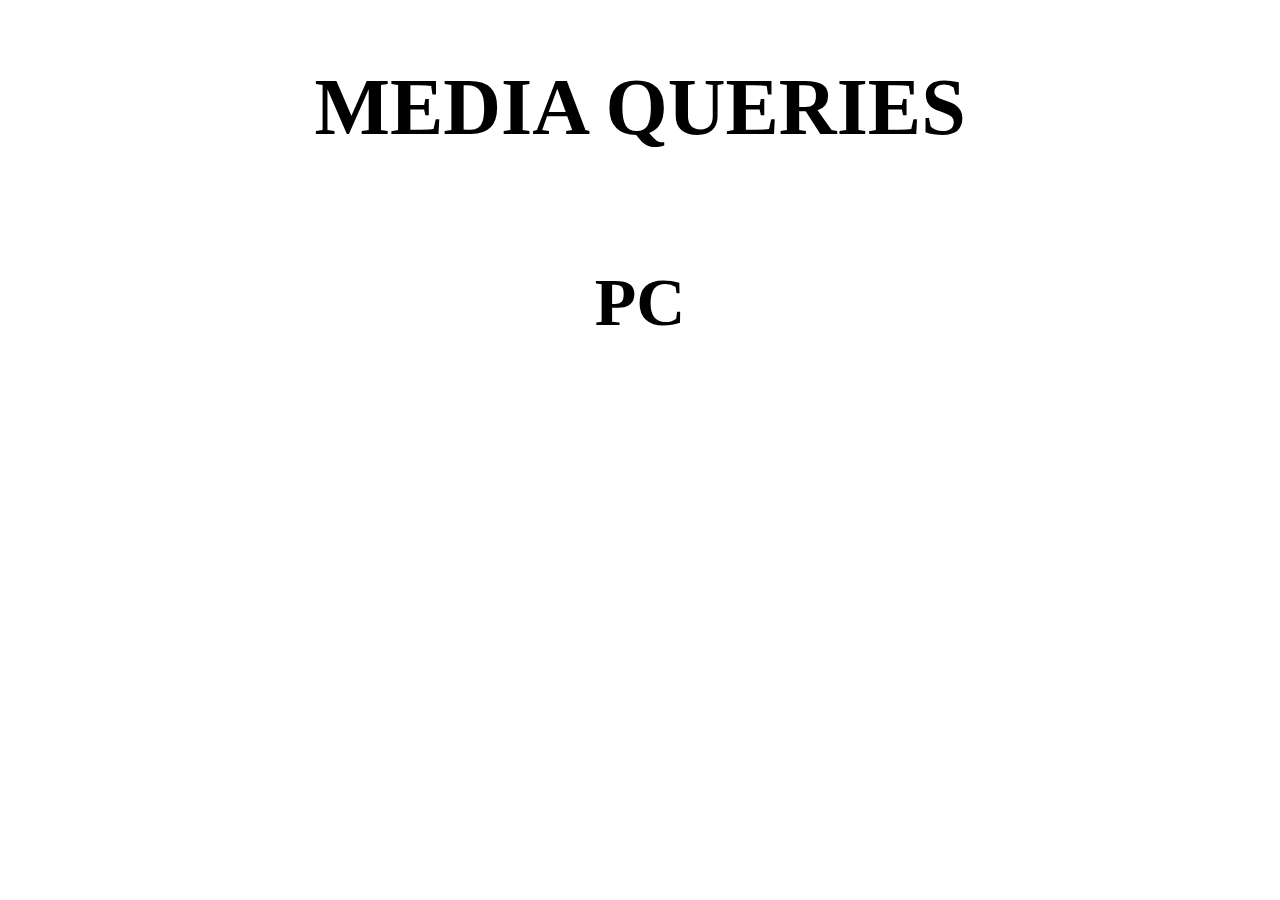
<file: demo.html>
<!DOCTYPE html>
<html lang="en">
<head>
    <meta charset="UTF-8">
    <meta http-equiv="X-UA-Compatible" content="IE=edge">
    <meta name="viewport" content="width=device-width, initial-scale=1.0">
    <title>Document</title>

    <style>
        body {
            display: flex;
            flex-direction: column;
            text-align: center;
            justify-content: center;
        }

        h1 {
            font-size: 80px;
        }

        .pc,
        .tablet,
        .mobile {
            font-size: 68px;
            display: none;
        }

        /* PC */
        @media (min-width: 1024px) {
            .pc {
                display: block;
            }
        }

        /* Tablet */
        @media (min-width: 740px) and (max-width: 1023px) {
            .tablet {
                display: block;
            }
        }

        /* Mobile */
        @media (max-width: 739px) {
            .mobile {
                display: block;
            }
        }
        /*
            PC: >= 1024px
            Tablet: >= 740px && < 1024px
            Mobile: < 740px           
         */
    </style>
</head>
<body>
    <h1>MEDIA QUERIES</h1>

    <h2 class="pc">PC</h2>
    <h2 class="tablet">TABLET</h2>
    <h2 class="mobile">MOBILE</h2>
</body>
</html>
</file>
<file: assets/fonts/themify-icons/themify-icons.css>
@font-face {
	font-family: 'themify';
	src:url('fonts/themify.eot?-fvbane');
	src:url('fonts/themify.eot?#iefix-fvbane') format('embedded-opentype'),
		url('fonts/themify.woff?-fvbane') format('woff'),
		url('fonts/themify.ttf?-fvbane') format('truetype'),
		url('fonts/themify.svg?-fvbane#themify') format('svg');
	font-weight: normal;
	font-style: normal;
}

[class^="ti-"], [class*=" ti-"] {
	font-family: 'themify';
	speak: none;
	font-style: normal;
	font-weight: normal;
	font-variant: normal;
	text-transform: none;
	line-height: 1;

	/* Better Font Rendering =========== */
	-webkit-font-smoothing: antialiased;
	-moz-osx-font-smoothing: grayscale;
}

.ti-wand:before {
	content: "\e600";
}
.ti-volume:before {
	content: "\e601";
}
.ti-user:before {
	content: "\e602";
}
.ti-unlock:before {
	content: "\e603";
}
.ti-unlink:before {
	content: "\e604";
}
.ti-trash:before {
	content: "\e605";
}
.ti-thought:before {
	content: "\e606";
}
.ti-target:before {
	content: "\e607";
}
.ti-tag:before {
	content: "\e608";
}
.ti-tablet:before {
	content: "\e609";
}
.ti-star:before {
	content: "\e60a";
}
.ti-spray:before {
	content: "\e60b";
}
.ti-signal:before {
	content: "\e60c";
}
.ti-shopping-cart:before {
	content: "\e60d";
}
.ti-shopping-cart-full:before {
	content: "\e60e";
}
.ti-settings:before {
	content: "\e60f";
}
.ti-search:before {
	content: "\e610";
}
.ti-zoom-in:before {
	content: "\e611";
}
.ti-zoom-out:before {
	content: "\e612";
}
.ti-cut:before {
	content: "\e613";
}
.ti-ruler:before {
	content: "\e614";
}
.ti-ruler-pencil:before {
	content: "\e615";
}
.ti-ruler-alt:before {
	content: "\e616";
}
.ti-bookmark:before {
	content: "\e617";
}
.ti-bookmark-alt:before {
	content: "\e618";
}
.ti-reload:before {
	content: "\e619";
}
.ti-plus:before {
	content: "\e61a";
}
.ti-pin:before {
	content: "\e61b";
}
.ti-pencil:before {
	content: "\e61c";
}
.ti-pencil-alt:before {
	content: "\e61d";
}
.ti-paint-roller:before {
	content: "\e61e";
}
.ti-paint-bucket:before {
	content: "\e61f";
}
.ti-na:before {
	content: "\e620";
}
.ti-mobile:before {
	content: "\e621";
}
.ti-minus:before {
	content: "\e622";
}
.ti-medall:before {
	content: "\e623";
}
.ti-medall-alt:before {
	content: "\e624";
}
.ti-marker:before {
	content: "\e625";
}
.ti-marker-alt:before {
	content: "\e626";
}
.ti-arrow-up:before {
	content: "\e627";
}
.ti-arrow-right:before {
	content: "\e628";
}
.ti-arrow-left:before {
	content: "\e629";
}
.ti-arrow-down:before {
	content: "\e62a";
}
.ti-lock:before {
	content: "\e62b";
}
.ti-location-arrow:before {
	content: "\e62c";
}
.ti-link:before {
	content: "\e62d";
}
.ti-layout:before {
	content: "\e62e";
}
.ti-layers:before {
	content: "\e62f";
}
.ti-layers-alt:before {
	content: "\e630";
}
.ti-key:before {
	content: "\e631";
}
.ti-import:before {
	content: "\e632";
}
.ti-image:before {
	content: "\e633";
}
.ti-heart:before {
	content: "\e634";
}
.ti-heart-broken:before {
	content: "\e635";
}
.ti-hand-stop:before {
	content: "\e636";
}
.ti-hand-open:before {
	content: "\e637";
}
.ti-hand-drag:before {
	content: "\e638";
}
.ti-folder:before {
	content: "\e639";
}
.ti-flag:before {
	content: "\e63a";
}
.ti-flag-alt:before {
	content: "\e63b";
}
.ti-flag-alt-2:before {
	content: "\e63c";
}
.ti-eye:before {
	content: "\e63d";
}
.ti-export:before {
	content: "\e63e";
}
.ti-exchange-vertical:before {
	content: "\e63f";
}
.ti-desktop:before {
	content: "\e640";
}
.ti-cup:before {
	content: "\e641";
}
.ti-crown:before {
	content: "\e642";
}
.ti-comments:before {
	content: "\e643";
}
.ti-comment:before {
	content: "\e644";
}
.ti-comment-alt:before {
	content: "\e645";
}
.ti-close:before {
	content: "\e646";
}
.ti-clip:before {
	content: "\e647";
}
.ti-angle-up:before {
	content: "\e648";
}
.ti-angle-right:before {
	content: "\e649";
}
.ti-angle-left:before {
	content: "\e64a";
}
.ti-angle-down:before {
	content: "\e64b";
}
.ti-check:before {
	content: "\e64c";
}
.ti-check-box:before {
	content: "\e64d";
}
.ti-camera:before {
	content: "\e64e";
}
.ti-announcement:before {
	content: "\e64f";
}
.ti-brush:before {
	content: "\e650";
}
.ti-briefcase:before {
	content: "\e651";
}
.ti-bolt:before {
	content: "\e652";
}
.ti-bolt-alt:before {
	content: "\e653";
}
.ti-blackboard:before {
	content: "\e654";
}
.ti-bag:before {
	content: "\e655";
}
.ti-move:before {
	content: "\e656";
}
.ti-arrows-vertical:before {
	content: "\e657";
}
.ti-arrows-horizontal:before {
	content: "\e658";
}
.ti-fullscreen:before {
	content: "\e659";
}
.ti-arrow-top-right:before {
	content: "\e65a";
}
.ti-arrow-top-left:before {
	content: "\e65b";
}
.ti-arrow-circle-up:before {
	content: "\e65c";
}
.ti-arrow-circle-right:before {
	content: "\e65d";
}
.ti-arrow-circle-left:before {
	content: "\e65e";
}
.ti-arrow-circle-down:before {
	content: "\e65f";
}
.ti-angle-double-up:before {
	content: "\e660";
}
.ti-angle-double-right:before {
	content: "\e661";
}
.ti-angle-double-left:before {
	content: "\e662";
}
.ti-angle-double-down:before {
	content: "\e663";
}
.ti-zip:before {
	content: "\e664";
}
.ti-world:before {
	content: "\e665";
}
.ti-wheelchair:before {
	content: "\e666";
}
.ti-view-list:before {
	content: "\e667";
}
.ti-view-list-alt:before {
	content: "\e668";
}
.ti-view-grid:before {
	content: "\e669";
}
.ti-uppercase:before {
	content: "\e66a";
}
.ti-upload:before {
	content: "\e66b";
}
.ti-underline:before {
	content: "\e66c";
}
.ti-truck:before {
	content: "\e66d";
}
.ti-timer:before {
	content: "\e66e";
}
.ti-ticket:before {
	content: "\e66f";
}
.ti-thumb-up:before {
	content: "\e670";
}
.ti-thumb-down:before {
	content: "\e671";
}
.ti-text:before {
	content: "\e672";
}
.ti-stats-up:before {
	content: "\e673";
}
.ti-stats-down:before {
	content: "\e674";
}
.ti-split-v:before {
	content: "\e675";
}
.ti-split-h:before {
	content: "\e676";
}
.ti-smallcap:before {
	content: "\e677";
}
.ti-shine:before {
	content: "\e678";
}
.ti-shift-right:before {
	content: "\e679";
}
.ti-shift-left:before {
	content: "\e67a";
}
.ti-shield:before {
	content: "\e67b";
}
.ti-notepad:before {
	content: "\e67c";
}
.ti-server:before {
	content: "\e67d";
}
.ti-quote-right:before {
	content: "\e67e";
}
.ti-quote-left:before {
	content: "\e67f";
}
.ti-pulse:before {
	content: "\e680";
}
.ti-printer:before {
	content: "\e681";
}
.ti-power-off:before {
	content: "\e682";
}
.ti-plug:before {
	content: "\e683";
}
.ti-pie-chart:before {
	content: "\e684";
}
.ti-paragraph:before {
	content: "\e685";
}
.ti-panel:before {
	content: "\e686";
}
.ti-package:before {
	content: "\e687";
}
.ti-music:before {
	content: "\e688";
}
.ti-music-alt:before {
	content: "\e689";
}
.ti-mouse:before {
	content: "\e68a";
}
.ti-mouse-alt:before {
	content: "\e68b";
}
.ti-money:before {
	content: "\e68c";
}
.ti-microphone:before {
	content: "\e68d";
}
.ti-menu:before {
	content: "\e68e";
}
.ti-menu-alt:before {
	content: "\e68f";
}
.ti-map:before {
	content: "\e690";
}
.ti-map-alt:before {
	content: "\e691";
}
.ti-loop:before {
	content: "\e692";
}
.ti-location-pin:before {
	content: "\e693";
}
.ti-list:before {
	content: "\e694";
}
.ti-light-bulb:before {
	content: "\e695";
}
.ti-Italic:before {
	content: "\e696";
}
.ti-info:before {
	content: "\e697";
}
.ti-infinite:before {
	content: "\e698";
}
.ti-id-badge:before {
	content: "\e699";
}
.ti-hummer:before {
	content: "\e69a";
}
.ti-home:before {
	content: "\e69b";
}
.ti-help:before {
	content: "\e69c";
}
.ti-headphone:before {
	content: "\e69d";
}
.ti-harddrives:before {
	content: "\e69e";
}
.ti-harddrive:before {
	content: "\e69f";
}
.ti-gift:before {
	content: "\e6a0";
}
.ti-game:before {
	content: "\e6a1";
}
.ti-filter:before {
	content: "\e6a2";
}
.ti-files:before {
	content: "\e6a3";
}
.ti-file:before {
	content: "\e6a4";
}
.ti-eraser:before {
	content: "\e6a5";
}
.ti-envelope:before {
	content: "\e6a6";
}
.ti-download:before {
	content: "\e6a7";
}
.ti-direction:before {
	content: "\e6a8";
}
.ti-direction-alt:before {
	content: "\e6a9";
}
.ti-dashboard:before {
	content: "\e6aa";
}
.ti-control-stop:before {
	content: "\e6ab";
}
.ti-control-shuffle:before {
	content: "\e6ac";
}
.ti-control-play:before {
	content: "\e6ad";
}
.ti-control-pause:before {
	content: "\e6ae";
}
.ti-control-forward:before {
	content: "\e6af";
}
.ti-control-backward:before {
	content: "\e6b0";
}
.ti-cloud:before {
	content: "\e6b1";
}
.ti-cloud-up:before {
	content: "\e6b2";
}
.ti-cloud-down:before {
	content: "\e6b3";
}
.ti-clipboard:before {
	content: "\e6b4";
}
.ti-car:before {
	content: "\e6b5";
}
.ti-calendar:before {
	content: "\e6b6";
}
.ti-book:before {
	content: "\e6b7";
}
.ti-bell:before {
	content: "\e6b8";
}
.ti-basketball:before {
	content: "\e6b9";
}
.ti-bar-chart:before {
	content: "\e6ba";
}
.ti-bar-chart-alt:before {
	content: "\e6bb";
}
.ti-back-right:before {
	content: "\e6bc";
}
.ti-back-left:before {
	content: "\e6bd";
}
.ti-arrows-corner:before {
	content: "\e6be";
}
.ti-archive:before {
	content: "\e6bf";
}
.ti-anchor:before {
	content: "\e6c0";
}
.ti-align-right:before {
	content: "\e6c1";
}
.ti-align-left:before {
	content: "\e6c2";
}
.ti-align-justify:before {
	content: "\e6c3";
}
.ti-align-center:before {
	content: "\e6c4";
}
.ti-alert:before {
	content: "\e6c5";
}
.ti-alarm-clock:before {
	content: "\e6c6";
}
.ti-agenda:before {
	content: "\e6c7";
}
.ti-write:before {
	content: "\e6c8";
}
.ti-window:before {
	content: "\e6c9";
}
.ti-widgetized:before {
	content: "\e6ca";
}
.ti-widget:before {
	content: "\e6cb";
}
.ti-widget-alt:before {
	content: "\e6cc";
}
.ti-wallet:before {
	content: "\e6cd";
}
.ti-video-clapper:before {
	content: "\e6ce";
}
.ti-video-camera:before {
	content: "\e6cf";
}
.ti-vector:before {
	content: "\e6d0";
}
.ti-themify-logo:before {
	content: "\e6d1";
}
.ti-themify-favicon:before {
	content: "\e6d2";
}
.ti-themify-favicon-alt:before {
	content: "\e6d3";
}
.ti-support:before {
	content: "\e6d4";
}
.ti-stamp:before {
	content: "\e6d5";
}
.ti-split-v-alt:before {
	content: "\e6d6";
}
.ti-slice:before {
	content: "\e6d7";
}
.ti-shortcode:before {
	content: "\e6d8";
}
.ti-shift-right-alt:before {
	content: "\e6d9";
}
.ti-shift-left-alt:before {
	content: "\e6da";
}
.ti-ruler-alt-2:before {
	content: "\e6db";
}
.ti-receipt:before {
	content: "\e6dc";
}
.ti-pin2:before {
	content: "\e6dd";
}
.ti-pin-alt:before {
	content: "\e6de";
}
.ti-pencil-alt2:before {
	content: "\e6df";
}
.ti-palette:before {
	content: "\e6e0";
}
.ti-more:before {
	content: "\e6e1";
}
.ti-more-alt:before {
	content: "\e6e2";
}
.ti-microphone-alt:before {
	content: "\e6e3";
}
.ti-magnet:before {
	content: "\e6e4";
}
.ti-line-double:before {
	content: "\e6e5";
}
.ti-line-dotted:before {
	content: "\e6e6";
}
.ti-line-dashed:before {
	content: "\e6e7";
}
.ti-layout-width-full:before {
	content: "\e6e8";
}
.ti-layout-width-default:before {
	content: "\e6e9";
}
.ti-layout-width-default-alt:before {
	content: "\e6ea";
}
.ti-layout-tab:before {
	content: "\e6eb";
}
.ti-layout-tab-window:before {
	content: "\e6ec";
}
.ti-layout-tab-v:before {
	content: "\e6ed";
}
.ti-layout-tab-min:before {
	content: "\e6ee";
}
.ti-layout-slider:before {
	content: "\e6ef";
}
.ti-layout-slider-alt:before {
	content: "\e6f0";
}
.ti-layout-sidebar-right:before {
	content: "\e6f1";
}
.ti-layout-sidebar-none:before {
	content: "\e6f2";
}
.ti-layout-sidebar-left:before {
	content: "\e6f3";
}
.ti-layout-placeholder:before {
	content: "\e6f4";
}
.ti-layout-menu:before {
	content: "\e6f5";
}
.ti-layout-menu-v:before {
	content: "\e6f6";
}
.ti-layout-menu-separated:before {
	content: "\e6f7";
}
.ti-layout-menu-full:before {
	content: "\e6f8";
}
.ti-layout-media-right-alt:before {
	content: "\e6f9";
}
.ti-layout-media-right:before {
	content: "\e6fa";
}
.ti-layout-media-overlay:before {
	content: "\e6fb";
}
.ti-layout-media-overlay-alt:before {
	content: "\e6fc";
}
.ti-layout-media-overlay-alt-2:before {
	content: "\e6fd";
}
.ti-layout-media-left-alt:before {
	content: "\e6fe";
}
.ti-layout-media-left:before {
	content: "\e6ff";
}
.ti-layout-media-center-alt:before {
	content: "\e700";
}
.ti-layout-media-center:before {
	content: "\e701";
}
.ti-layout-list-thumb:before {
	content: "\e702";
}
.ti-layout-list-thumb-alt:before {
	content: "\e703";
}
.ti-layout-list-post:before {
	content: "\e704";
}
.ti-layout-list-large-image:before {
	content: "\e705";
}
.ti-layout-line-solid:before {
	content: "\e706";
}
.ti-layout-grid4:before {
	content: "\e707";
}
.ti-layout-grid3:before {
	content: "\e708";
}
.ti-layout-grid2:before {
	content: "\e709";
}
.ti-layout-grid2-thumb:before {
	content: "\e70a";
}
.ti-layout-cta-right:before {
	content: "\e70b";
}
.ti-layout-cta-left:before {
	content: "\e70c";
}
.ti-layout-cta-center:before {
	content: "\e70d";
}
.ti-layout-cta-btn-right:before {
	content: "\e70e";
}
.ti-layout-cta-btn-left:before {
	content: "\e70f";
}
.ti-layout-column4:before {
	content: "\e710";
}
.ti-layout-column3:before {
	content: "\e711";
}
.ti-layout-column2:before {
	content: "\e712";
}
.ti-layout-accordion-separated:before {
	content: "\e713";
}
.ti-layout-accordion-merged:before {
	content: "\e714";
}
.ti-layout-accordion-list:before {
	content: "\e715";
}
.ti-ink-pen:before {
	content: "\e716";
}
.ti-info-alt:before {
	content: "\e717";
}
.ti-help-alt:before {
	content: "\e718";
}
.ti-headphone-alt:before {
	content: "\e719";
}
.ti-hand-point-up:before {
	content: "\e71a";
}
.ti-hand-point-right:before {
	content: "\e71b";
}
.ti-hand-point-left:before {
	content: "\e71c";
}
.ti-hand-point-down:before {
	content: "\e71d";
}
.ti-gallery:before {
	content: "\e71e";
}
.ti-face-smile:before {
	content: "\e71f";
}
.ti-face-sad:before {
	content: "\e720";
}
.ti-credit-card:before {
	content: "\e721";
}
.ti-control-skip-forward:before {
	content: "\e722";
}
.ti-control-skip-backward:before {
	content: "\e723";
}
.ti-control-record:before {
	content: "\e724";
}
.ti-control-eject:before {
	content: "\e725";
}
.ti-comments-smiley:before {
	content: "\e726";
}
.ti-brush-alt:before {
	content: "\e727";
}
.ti-youtube:before {
	content: "\e728";
}
.ti-vimeo:before {
	content: "\e729";
}
.ti-twitter:before {
	content: "\e72a";
}
.ti-time:before {
	content: "\e72b";
}
.ti-tumblr:before {
	content: "\e72c";
}
.ti-skype:before {
	content: "\e72d";
}
.ti-share:before {
	content: "\e72e";
}
.ti-share-alt:before {
	content: "\e72f";
}
.ti-rocket:before {
	content: "\e730";
}
.ti-pinterest:before {
	content: "\e731";
}
.ti-new-window:before {
	content: "\e732";
}
.ti-microsoft:before {
	content: "\e733";
}
.ti-list-ol:before {
	content: "\e734";
}
.ti-linkedin:before {
	content: "\e735";
}
.ti-layout-sidebar-2:before {
	content: "\e736";
}
.ti-layout-grid4-alt:before {
	content: "\e737";
}
.ti-layout-grid3-alt:before {
	content: "\e738";
}
.ti-layout-grid2-alt:before {
	content: "\e739";
}
.ti-layout-column4-alt:before {
	content: "\e73a";
}
.ti-layout-column3-alt:before {
	content: "\e73b";
}
.ti-layout-column2-alt:before {
	content: "\e73c";
}
.ti-instagram:before {
	content: "\e73d";
}
.ti-google:before {
	content: "\e73e";
}
.ti-github:before {
	content: "\e73f";
}
.ti-flickr:before {
	content: "\e740";
}
.ti-facebook:before {
	content: "\e741";
}
.ti-dropbox:before {
	content: "\e742";
}
.ti-dribbble:before {
	content: "\e743";
}
.ti-apple:before {
	content: "\e744";
}
.ti-android:before {
	content: "\e745";
}
.ti-save:before {
	content: "\e746";
}
.ti-save-alt:before {
	content: "\e747";
}
.ti-yahoo:before {
	content: "\e748";
}
.ti-wordpress:before {
	content: "\e749";
}
.ti-vimeo-alt:before {
	content: "\e74a";
}
.ti-twitter-alt:before {
	content: "\e74b";
}
.ti-tumblr-alt:before {
	content: "\e74c";
}
.ti-trello:before {
	content: "\e74d";
}
.ti-stack-overflow:before {
	content: "\e74e";
}
.ti-soundcloud:before {
	content: "\e74f";
}
.ti-sharethis:before {
	content: "\e750";
}
.ti-sharethis-alt:before {
	content: "\e751";
}
.ti-reddit:before {
	content: "\e752";
}
.ti-pinterest-alt:before {
	content: "\e753";
}
.ti-microsoft-alt:before {
	content: "\e754";
}
.ti-linux:before {
	content: "\e755";
}
.ti-jsfiddle:before {
	content: "\e756";
}
.ti-joomla:before {
	content: "\e757";
}
.ti-html5:before {
	content: "\e758";
}
.ti-flickr-alt:before {
	content: "\e759";
}
.ti-email:before {
	content: "\e75a";
}
.ti-drupal:before {
	content: "\e75b";
}
.ti-dropbox-alt:before {
	content: "\e75c";
}
.ti-css3:before {
	content: "\e75d";
}
.ti-rss:before {
	content: "\e75e";
}
.ti-rss-alt:before {
	content: "\e75f";
}
</file>
<file: assets/fonts/themify-icons/demo-files/demo.css>
body {
	font: normal 1em/1.5em Arial, Helvetica, sans-serif;
	max-width: 90%;
	margin: 30px auto 0;
}
h1, h3 {
	font-weight: normal;
}
h3 {
	font-size: 1.4;
	text-transform: uppercase;
	letter-spacing: 1px;
}

.icon-section {
	margin: 0 0 3em;
	clear: both;
	overflow: hidden;
}
.icon-container {
	width: 240px; 
	padding: .7em 0;
	float: left; 
	position: relative;
	text-align: left;
}
.icon-container [class^="ti-"], 
.icon-container [class*=" ti-"] {
	color: #000;
	position: absolute;
	margin-top: 3px;
	transition: .3s;
}
.icon-container:hover [class^="ti-"],
.icon-container:hover [class*=" ti-"] {
	font-size: 2.2em;
	margin-top: -5px;
}
.icon-container:hover .icon-name {
	color: #000;
}
.icon-name {
	color: #aaa;
	margin-left: 35px;
	font-size: .8em;
	transition: .3s;
}
.icon-container:hover .icon-name {
	margin-left: 45px;
}
</file>
<file: assets/fonts/themify-icons/ie7/ie7.css>
.ti-wand {
	*zoom: expression(this.runtimeStyle['zoom'] = '1', this.innerHTML = '&#xe600;');
}
.ti-volume {
	*zoom: expression(this.runtimeStyle['zoom'] = '1', this.innerHTML = '&#xe601;');
}
.ti-user {
	*zoom: expression(this.runtimeStyle['zoom'] = '1', this.innerHTML = '&#xe602;');
}
.ti-unlock {
	*zoom: expression(this.runtimeStyle['zoom'] = '1', this.innerHTML = '&#xe603;');
}
.ti-unlink {
	*zoom: expression(this.runtimeStyle['zoom'] = '1', this.innerHTML = '&#xe604;');
}
.ti-trash {
	*zoom: expression(this.runtimeStyle['zoom'] = '1', this.innerHTML = '&#xe605;');
}
.ti-thought {
	*zoom: expression(this.runtimeStyle['zoom'] = '1', this.innerHTML = '&#xe606;');
}
.ti-target {
	*zoom: expression(this.runtimeStyle['zoom'] = '1', this.innerHTML = '&#xe607;');
}
.ti-tag {
	*zoom: expression(this.runtimeStyle['zoom'] = '1', this.innerHTML = '&#xe608;');
}
.ti-tablet {
	*zoom: expression(this.runtimeStyle['zoom'] = '1', this.innerHTML = '&#xe609;');
}
.ti-star {
	*zoom: expression(this.runtimeStyle['zoom'] = '1', this.innerHTML = '&#xe60a;');
}
.ti-spray {
	*zoom: expression(this.runtimeStyle['zoom'] = '1', this.innerHTML = '&#xe60b;');
}
.ti-signal {
	*zoom: expression(this.runtimeStyle['zoom'] = '1', this.innerHTML = '&#xe60c;');
}
.ti-shopping-cart {
	*zoom: expression(this.runtimeStyle['zoom'] = '1', this.innerHTML = '&#xe60d;');
}
.ti-shopping-cart-full {
	*zoom: expression(this.runtimeStyle['zoom'] = '1', this.innerHTML = '&#xe60e;');
}
.ti-settings {
	*zoom: expression(this.runtimeStyle['zoom'] = '1', this.innerHTML = '&#xe60f;');
}
.ti-search {
	*zoom: expression(this.runtimeStyle['zoom'] = '1', this.innerHTML = '&#xe610;');
}
.ti-zoom-in {
	*zoom: expression(this.runtimeStyle['zoom'] = '1', this.innerHTML = '&#xe611;');
}
.ti-zoom-out {
	*zoom: expression(this.runtimeStyle['zoom'] = '1', this.innerHTML = '&#xe612;');
}
.ti-cut {
	*zoom: expression(this.runtimeStyle['zoom'] = '1', this.innerHTML = '&#xe613;');
}
.ti-ruler {
	*zoom: expression(this.runtimeStyle['zoom'] = '1', this.innerHTML = '&#xe614;');
}
.ti-ruler-pencil {
	*zoom: expression(this.runtimeStyle['zoom'] = '1', this.innerHTML = '&#xe615;');
}
.ti-ruler-alt {
	*zoom: expression(this.runtimeStyle['zoom'] = '1', this.innerHTML = '&#xe616;');
}
.ti-bookmark {
	*zoom: expression(this.runtimeStyle['zoom'] = '1', this.innerHTML = '&#xe617;');
}
.ti-bookmark-alt {
	*zoom: expression(this.runtimeStyle['zoom'] = '1', this.innerHTML = '&#xe618;');
}
.ti-reload {
	*zoom: expression(this.runtimeStyle['zoom'] = '1', this.innerHTML = '&#xe619;');
}
.ti-plus {
	*zoom: expression(this.runtimeStyle['zoom'] = '1', this.innerHTML = '&#xe61a;');
}
.ti-pin {
	*zoom: expression(this.runtimeStyle['zoom'] = '1', this.innerHTML = '&#xe61b;');
}
.ti-pencil {
	*zoom: expression(this.runtimeStyle['zoom'] = '1', this.innerHTML = '&#xe61c;');
}
.ti-pencil-alt {
	*zoom: expression(this.runtimeStyle['zoom'] = '1', this.innerHTML = '&#xe61d;');
}
.ti-paint-roller {
	*zoom: expression(this.runtimeStyle['zoom'] = '1', this.innerHTML = '&#xe61e;');
}
.ti-paint-bucket {
	*zoom: expression(this.runtimeStyle['zoom'] = '1', this.innerHTML = '&#xe61f;');
}
.ti-na {
	*zoom: expression(this.runtimeStyle['zoom'] = '1', this.innerHTML = '&#xe620;');
}
.ti-mobile {
	*zoom: expression(this.runtimeStyle['zoom'] = '1', this.innerHTML = '&#xe621;');
}
.ti-minus {
	*zoom: expression(this.runtimeStyle['zoom'] = '1', this.innerHTML = '&#xe622;');
}
.ti-medall {
	*zoom: expression(this.runtimeStyle['zoom'] = '1', this.innerHTML = '&#xe623;');
}
.ti-medall-alt {
	*zoom: expression(this.runtimeStyle['zoom'] = '1', this.innerHTML = '&#xe624;');
}
.ti-marker {
	*zoom: expression(this.runtimeStyle['zoom'] = '1', this.innerHTML = '&#xe625;');
}
.ti-marker-alt {
	*zoom: expression(this.runtimeStyle['zoom'] = '1', this.innerHTML = '&#xe626;');
}
.ti-arrow-up {
	*zoom: expression(this.runtimeStyle['zoom'] = '1', this.innerHTML = '&#xe627;');
}
.ti-arrow-right {
	*zoom: expression(this.runtimeStyle['zoom'] = '1', this.innerHTML = '&#xe628;');
}
.ti-arrow-left {
	*zoom: expression(this.runtimeStyle['zoom'] = '1', this.innerHTML = '&#xe629;');
}
.ti-arrow-down {
	*zoom: expression(this.runtimeStyle['zoom'] = '1', this.innerHTML = '&#xe62a;');
}
.ti-lock {
	*zoom: expression(this.runtimeStyle['zoom'] = '1', this.innerHTML = '&#xe62b;');
}
.ti-location-arrow {
	*zoom: expression(this.runtimeStyle['zoom'] = '1', this.innerHTML = '&#xe62c;');
}
.ti-link {
	*zoom: expression(this.runtimeStyle['zoom'] = '1', this.innerHTML = '&#xe62d;');
}
.ti-layout {
	*zoom: expression(this.runtimeStyle['zoom'] = '1', this.innerHTML = '&#xe62e;');
}
.ti-layers {
	*zoom: expression(this.runtimeStyle['zoom'] = '1', this.innerHTML = '&#xe62f;');
}
.ti-layers-alt {
	*zoom: expression(this.runtimeStyle['zoom'] = '1', this.innerHTML = '&#xe630;');
}
.ti-key {
	*zoom: expression(this.runtimeStyle['zoom'] = '1', this.innerHTML = '&#xe631;');
}
.ti-import {
	*zoom: expression(this.runtimeStyle['zoom'] = '1', this.innerHTML = '&#xe632;');
}
.ti-image {
	*zoom: expression(this.runtimeStyle['zoom'] = '1', this.innerHTML = '&#xe633;');
}
.ti-heart {
	*zoom: expression(this.runtimeStyle['zoom'] = '1', this.innerHTML = '&#xe634;');
}
.ti-heart-broken {
	*zoom: expression(this.runtimeStyle['zoom'] = '1', this.innerHTML = '&#xe635;');
}
.ti-hand-stop {
	*zoom: expression(this.runtimeStyle['zoom'] = '1', this.innerHTML = '&#xe636;');
}
.ti-hand-open {
	*zoom: expression(this.runtimeStyle['zoom'] = '1', this.innerHTML = '&#xe637;');
}
.ti-hand-drag {
	*zoom: expression(this.runtimeStyle['zoom'] = '1', this.innerHTML = '&#xe638;');
}
.ti-folder {
	*zoom: expression(this.runtimeStyle['zoom'] = '1', this.innerHTML = '&#xe639;');
}
.ti-flag {
	*zoom: expression(this.runtimeStyle['zoom'] = '1', this.innerHTML = '&#xe63a;');
}
.ti-flag-alt {
	*zoom: expression(this.runtimeStyle['zoom'] = '1', this.innerHTML = '&#xe63b;');
}
.ti-flag-alt-2 {
	*zoom: expression(this.runtimeStyle['zoom'] = '1', this.innerHTML = '&#xe63c;');
}
.ti-eye {
	*zoom: expression(this.runtimeStyle['zoom'] = '1', this.innerHTML = '&#xe63d;');
}
.ti-export {
	*zoom: expression(this.runtimeStyle['zoom'] = '1', this.innerHTML = '&#xe63e;');
}
.ti-exchange-vertical {
	*zoom: expression(this.runtimeStyle['zoom'] = '1', this.innerHTML = '&#xe63f;');
}
.ti-desktop {
	*zoom: expression(this.runtimeStyle['zoom'] = '1', this.innerHTML = '&#xe640;');
}
.ti-cup {
	*zoom: expression(this.runtimeStyle['zoom'] = '1', this.innerHTML = '&#xe641;');
}
.ti-crown {
	*zoom: expression(this.runtimeStyle['zoom'] = '1', this.innerHTML = '&#xe642;');
}
.ti-comments {
	*zoom: expression(this.runtimeStyle['zoom'] = '1', this.innerHTML = '&#xe643;');
}
.ti-comment {
	*zoom: expression(this.runtimeStyle['zoom'] = '1', this.innerHTML = '&#xe644;');
}
.ti-comment-alt {
	*zoom: expression(this.runtimeStyle['zoom'] = '1', this.innerHTML = '&#xe645;');
}
.ti-close {
	*zoom: expression(this.runtimeStyle['zoom'] = '1', this.innerHTML = '&#xe646;');
}
.ti-clip {
	*zoom: expression(this.runtimeStyle['zoom'] = '1', this.innerHTML = '&#xe647;');
}
.ti-angle-up {
	*zoom: expression(this.runtimeStyle['zoom'] = '1', this.innerHTML = '&#xe648;');
}
.ti-angle-right {
	*zoom: expression(this.runtimeStyle['zoom'] = '1', this.innerHTML = '&#xe649;');
}
.ti-angle-left {
	*zoom: expression(this.runtimeStyle['zoom'] = '1', this.innerHTML = '&#xe64a;');
}
.ti-angle-down {
	*zoom: expression(this.runtimeStyle['zoom'] = '1', this.innerHTML = '&#xe64b;');
}
.ti-check {
	*zoom: expression(this.runtimeStyle['zoom'] = '1', this.innerHTML = '&#xe64c;');
}
.ti-check-box {
	*zoom: expression(this.runtimeStyle['zoom'] = '1', this.innerHTML = '&#xe64d;');
}
.ti-camera {
	*zoom: expression(this.runtimeStyle['zoom'] = '1', this.innerHTML = '&#xe64e;');
}
.ti-announcement {
	*zoom: expression(this.runtimeStyle['zoom'] = '1', this.innerHTML = '&#xe64f;');
}
.ti-brush {
	*zoom: expression(this.runtimeStyle['zoom'] = '1', this.innerHTML = '&#xe650;');
}
.ti-briefcase {
	*zoom: expression(this.runtimeStyle['zoom'] = '1', this.innerHTML = '&#xe651;');
}
.ti-bolt {
	*zoom: expression(this.runtimeStyle['zoom'] = '1', this.innerHTML = '&#xe652;');
}
.ti-bolt-alt {
	*zoom: expression(this.runtimeStyle['zoom'] = '1', this.innerHTML = '&#xe653;');
}
.ti-blackboard {
	*zoom: expression(this.runtimeStyle['zoom'] = '1', this.innerHTML = '&#xe654;');
}
.ti-bag {
	*zoom: expression(this.runtimeStyle['zoom'] = '1', this.innerHTML = '&#xe655;');
}
.ti-move {
	*zoom: expression(this.runtimeStyle['zoom'] = '1', this.innerHTML = '&#xe656;');
}
.ti-arrows-vertical {
	*zoom: expression(this.runtimeStyle['zoom'] = '1', this.innerHTML = '&#xe657;');
}
.ti-arrows-horizontal {
	*zoom: expression(this.runtimeStyle['zoom'] = '1', this.innerHTML = '&#xe658;');
}
.ti-fullscreen {
	*zoom: expression(this.runtimeStyle['zoom'] = '1', this.innerHTML = '&#xe659;');
}
.ti-arrow-top-right {
	*zoom: expression(this.runtimeStyle['zoom'] = '1', this.innerHTML = '&#xe65a;');
}
.ti-arrow-top-left {
	*zoom: expression(this.runtimeStyle['zoom'] = '1', this.innerHTML = '&#xe65b;');
}
.ti-arrow-circle-up {
	*zoom: expression(this.runtimeStyle['zoom'] = '1', this.innerHTML = '&#xe65c;');
}
.ti-arrow-circle-right {
	*zoom: expression(this.runtimeStyle['zoom'] = '1', this.innerHTML = '&#xe65d;');
}
.ti-arrow-circle-left {
	*zoom: expression(this.runtimeStyle['zoom'] = '1', this.innerHTML = '&#xe65e;');
}
.ti-arrow-circle-down {
	*zoom: expression(this.runtimeStyle['zoom'] = '1', this.innerHTML = '&#xe65f;');
}
.ti-angle-double-up {
	*zoom: expression(this.runtimeStyle['zoom'] = '1', this.innerHTML = '&#xe660;');
}
.ti-angle-double-right {
	*zoom: expression(this.runtimeStyle['zoom'] = '1', this.innerHTML = '&#xe661;');
}
.ti-angle-double-left {
	*zoom: expression(this.runtimeStyle['zoom'] = '1', this.innerHTML = '&#xe662;');
}
.ti-angle-double-down {
	*zoom: expression(this.runtimeStyle['zoom'] = '1', this.innerHTML = '&#xe663;');
}
.ti-zip {
	*zoom: expression(this.runtimeStyle['zoom'] = '1', this.innerHTML = '&#xe664;');
}
.ti-world {
	*zoom: expression(this.runtimeStyle['zoom'] = '1', this.innerHTML = '&#xe665;');
}
.ti-wheelchair {
	*zoom: expression(this.runtimeStyle['zoom'] = '1', this.innerHTML = '&#xe666;');
}
.ti-view-list {
	*zoom: expression(this.runtimeStyle['zoom'] = '1', this.innerHTML = '&#xe667;');
}
.ti-view-list-alt {
	*zoom: expression(this.runtimeStyle['zoom'] = '1', this.innerHTML = '&#xe668;');
}
.ti-view-grid {
	*zoom: expression(this.runtimeStyle['zoom'] = '1', this.innerHTML = '&#xe669;');
}
.ti-uppercase {
	*zoom: expression(this.runtimeStyle['zoom'] = '1', this.innerHTML = '&#xe66a;');
}
.ti-upload {
	*zoom: expression(this.runtimeStyle['zoom'] = '1', this.innerHTML = '&#xe66b;');
}
.ti-underline {
	*zoom: expression(this.runtimeStyle['zoom'] = '1', this.innerHTML = '&#xe66c;');
}
.ti-truck {
	*zoom: expression(this.runtimeStyle['zoom'] = '1', this.innerHTML = '&#xe66d;');
}
.ti-timer {
	*zoom: expression(this.runtimeStyle['zoom'] = '1', this.innerHTML = '&#xe66e;');
}
.ti-ticket {
	*zoom: expression(this.runtimeStyle['zoom'] = '1', this.innerHTML = '&#xe66f;');
}
.ti-thumb-up {
	*zoom: expression(this.runtimeStyle['zoom'] = '1', this.innerHTML = '&#xe670;');
}
.ti-thumb-down {
	*zoom: expression(this.runtimeStyle['zoom'] = '1', this.innerHTML = '&#xe671;');
}
.ti-text {
	*zoom: expression(this.runtimeStyle['zoom'] = '1', this.innerHTML = '&#xe672;');
}
.ti-stats-up {
	*zoom: expression(this.runtimeStyle['zoom'] = '1', this.innerHTML = '&#xe673;');
}
.ti-stats-down {
	*zoom: expression(this.runtimeStyle['zoom'] = '1', this.innerHTML = '&#xe674;');
}
.ti-split-v {
	*zoom: expression(this.runtimeStyle['zoom'] = '1', this.innerHTML = '&#xe675;');
}
.ti-split-h {
	*zoom: expression(this.runtimeStyle['zoom'] = '1', this.innerHTML = '&#xe676;');
}
.ti-smallcap {
	*zoom: expression(this.runtimeStyle['zoom'] = '1', this.innerHTML = '&#xe677;');
}
.ti-shine {
	*zoom: expression(this.runtimeStyle['zoom'] = '1', this.innerHTML = '&#xe678;');
}
.ti-shift-right {
	*zoom: expression(this.runtimeStyle['zoom'] = '1', this.innerHTML = '&#xe679;');
}
.ti-shift-left {
	*zoom: expression(this.runtimeStyle['zoom'] = '1', this.innerHTML = '&#xe67a;');
}
.ti-shield {
	*zoom: expression(this.runtimeStyle['zoom'] = '1', this.innerHTML = '&#xe67b;');
}
.ti-notepad {
	*zoom: expression(this.runtimeStyle['zoom'] = '1', this.innerHTML = '&#xe67c;');
}
.ti-server {
	*zoom: expression(this.runtimeStyle['zoom'] = '1', this.innerHTML = '&#xe67d;');
}
.ti-quote-right {
	*zoom: expression(this.runtimeStyle['zoom'] = '1', this.innerHTML = '&#xe67e;');
}
.ti-quote-left {
	*zoom: expression(this.runtimeStyle['zoom'] = '1', this.innerHTML = '&#xe67f;');
}
.ti-pulse {
	*zoom: expression(this.runtimeStyle['zoom'] = '1', this.innerHTML = '&#xe680;');
}
.ti-printer {
	*zoom: expression(this.runtimeStyle['zoom'] = '1', this.innerHTML = '&#xe681;');
}
.ti-power-off {
	*zoom: expression(this.runtimeStyle['zoom'] = '1', this.innerHTML = '&#xe682;');
}
.ti-plug {
	*zoom: expression(this.runtimeStyle['zoom'] = '1', this.innerHTML = '&#xe683;');
}
.ti-pie-chart {
	*zoom: expression(this.runtimeStyle['zoom'] = '1', this.innerHTML = '&#xe684;');
}
.ti-paragraph {
	*zoom: expression(this.runtimeStyle['zoom'] = '1', this.innerHTML = '&#xe685;');
}
.ti-panel {
	*zoom: expression(this.runtimeStyle['zoom'] = '1', this.innerHTML = '&#xe686;');
}
.ti-package {
	*zoom: expression(this.runtimeStyle['zoom'] = '1', this.innerHTML = '&#xe687;');
}
.ti-music {
	*zoom: expression(this.runtimeStyle['zoom'] = '1', this.innerHTML = '&#xe688;');
}
.ti-music-alt {
	*zoom: expression(this.runtimeStyle['zoom'] = '1', this.innerHTML = '&#xe689;');
}
.ti-mouse {
	*zoom: expression(this.runtimeStyle['zoom'] = '1', this.innerHTML = '&#xe68a;');
}
.ti-mouse-alt {
	*zoom: expression(this.runtimeStyle['zoom'] = '1', this.innerHTML = '&#xe68b;');
}
.ti-money {
	*zoom: expression(this.runtimeStyle['zoom'] = '1', this.innerHTML = '&#xe68c;');
}
.ti-microphone {
	*zoom: expression(this.runtimeStyle['zoom'] = '1', this.innerHTML = '&#xe68d;');
}
.ti-menu {
	*zoom: expression(this.runtimeStyle['zoom'] = '1', this.innerHTML = '&#xe68e;');
}
.ti-menu-alt {
	*zoom: expression(this.runtimeStyle['zoom'] = '1', this.innerHTML = '&#xe68f;');
}
.ti-map {
	*zoom: expression(this.runtimeStyle['zoom'] = '1', this.innerHTML = '&#xe690;');
}
.ti-map-alt {
	*zoom: expression(this.runtimeStyle['zoom'] = '1', this.innerHTML = '&#xe691;');
}
.ti-loop {
	*zoom: expression(this.runtimeStyle['zoom'] = '1', this.innerHTML = '&#xe692;');
}
.ti-location-pin {
	*zoom: expression(this.runtimeStyle['zoom'] = '1', this.innerHTML = '&#xe693;');
}
.ti-list {
	*zoom: expression(this.runtimeStyle['zoom'] = '1', this.innerHTML = '&#xe694;');
}
.ti-light-bulb {
	*zoom: expression(this.runtimeStyle['zoom'] = '1', this.innerHTML = '&#xe695;');
}
.ti-Italic {
	*zoom: expression(this.runtimeStyle['zoom'] = '1', this.innerHTML = '&#xe696;');
}
.ti-info {
	*zoom: expression(this.runtimeStyle['zoom'] = '1', this.innerHTML = '&#xe697;');
}
.ti-infinite {
	*zoom: expression(this.runtimeStyle['zoom'] = '1', this.innerHTML = '&#xe698;');
}
.ti-id-badge {
	*zoom: expression(this.runtimeStyle['zoom'] = '1', this.innerHTML = '&#xe699;');
}
.ti-hummer {
	*zoom: expression(this.runtimeStyle['zoom'] = '1', this.innerHTML = '&#xe69a;');
}
.ti-home {
	*zoom: expression(this.runtimeStyle['zoom'] = '1', this.innerHTML = '&#xe69b;');
}
.ti-help {
	*zoom: expression(this.runtimeStyle['zoom'] = '1', this.innerHTML = '&#xe69c;');
}
.ti-headphone {
	*zoom: expression(this.runtimeStyle['zoom'] = '1', this.innerHTML = '&#xe69d;');
}
.ti-harddrives {
	*zoom: expression(this.runtimeStyle['zoom'] = '1', this.innerHTML = '&#xe69e;');
}
.ti-harddrive {
	*zoom: expression(this.runtimeStyle['zoom'] = '1', this.innerHTML = '&#xe69f;');
}
.ti-gift {
	*zoom: expression(this.runtimeStyle['zoom'] = '1', this.innerHTML = '&#xe6a0;');
}
.ti-game {
	*zoom: expression(this.runtimeStyle['zoom'] = '1', this.innerHTML = '&#xe6a1;');
}
.ti-filter {
	*zoom: expression(this.runtimeStyle['zoom'] = '1', this.innerHTML = '&#xe6a2;');
}
.ti-files {
	*zoom: expression(this.runtimeStyle['zoom'] = '1', this.innerHTML = '&#xe6a3;');
}
.ti-file {
	*zoom: expression(this.runtimeStyle['zoom'] = '1', this.innerHTML = '&#xe6a4;');
}
.ti-eraser {
	*zoom: expression(this.runtimeStyle['zoom'] = '1', this.innerHTML = '&#xe6a5;');
}
.ti-envelope {
	*zoom: expression(this.runtimeStyle['zoom'] = '1', this.innerHTML = '&#xe6a6;');
}
.ti-download {
	*zoom: expression(this.runtimeStyle['zoom'] = '1', this.innerHTML = '&#xe6a7;');
}
.ti-direction {
	*zoom: expression(this.runtimeStyle['zoom'] = '1', this.innerHTML = '&#xe6a8;');
}
.ti-direction-alt {
	*zoom: expression(this.runtimeStyle['zoom'] = '1', this.innerHTML = '&#xe6a9;');
}
.ti-dashboard {
	*zoom: expression(this.runtimeStyle['zoom'] = '1', this.innerHTML = '&#xe6aa;');
}
.ti-control-stop {
	*zoom: expression(this.runtimeStyle['zoom'] = '1', this.innerHTML = '&#xe6ab;');
}
.ti-control-shuffle {
	*zoom: expression(this.runtimeStyle['zoom'] = '1', this.innerHTML = '&#xe6ac;');
}
.ti-control-play {
	*zoom: expression(this.runtimeStyle['zoom'] = '1', this.innerHTML = '&#xe6ad;');
}
.ti-control-pause {
	*zoom: expression(this.runtimeStyle['zoom'] = '1', this.innerHTML = '&#xe6ae;');
}
.ti-control-forward {
	*zoom: expression(this.runtimeStyle['zoom'] = '1', this.innerHTML = '&#xe6af;');
}
.ti-control-backward {
	*zoom: expression(this.runtimeStyle['zoom'] = '1', this.innerHTML = '&#xe6b0;');
}
.ti-cloud {
	*zoom: expression(this.runtimeStyle['zoom'] = '1', this.innerHTML = '&#xe6b1;');
}
.ti-cloud-up {
	*zoom: expression(this.runtimeStyle['zoom'] = '1', this.innerHTML = '&#xe6b2;');
}
.ti-cloud-down {
	*zoom: expression(this.runtimeStyle['zoom'] = '1', this.innerHTML = '&#xe6b3;');
}
.ti-clipboard {
	*zoom: expression(this.runtimeStyle['zoom'] = '1', this.innerHTML = '&#xe6b4;');
}
.ti-car {
	*zoom: expression(this.runtimeStyle['zoom'] = '1', this.innerHTML = '&#xe6b5;');
}
.ti-calendar {
	*zoom: expression(this.runtimeStyle['zoom'] = '1', this.innerHTML = '&#xe6b6;');
}
.ti-book {
	*zoom: expression(this.runtimeStyle['zoom'] = '1', this.innerHTML = '&#xe6b7;');
}
.ti-bell {
	*zoom: expression(this.runtimeStyle['zoom'] = '1', this.innerHTML = '&#xe6b8;');
}
.ti-basketball {
	*zoom: expression(this.runtimeStyle['zoom'] = '1', this.innerHTML = '&#xe6b9;');
}
.ti-bar-chart {
	*zoom: expression(this.runtimeStyle['zoom'] = '1', this.innerHTML = '&#xe6ba;');
}
.ti-bar-chart-alt {
	*zoom: expression(this.runtimeStyle['zoom'] = '1', this.innerHTML = '&#xe6bb;');
}
.ti-back-right {
	*zoom: expression(this.runtimeStyle['zoom'] = '1', this.innerHTML = '&#xe6bc;');
}
.ti-back-left {
	*zoom: expression(this.runtimeStyle['zoom'] = '1', this.innerHTML = '&#xe6bd;');
}
.ti-arrows-corner {
	*zoom: expression(this.runtimeStyle['zoom'] = '1', this.innerHTML = '&#xe6be;');
}
.ti-archive {
	*zoom: expression(this.runtimeStyle['zoom'] = '1', this.innerHTML = '&#xe6bf;');
}
.ti-anchor {
	*zoom: expression(this.runtimeStyle['zoom'] = '1', this.innerHTML = '&#xe6c0;');
}
.ti-align-right {
	*zoom: expression(this.runtimeStyle['zoom'] = '1', this.innerHTML = '&#xe6c1;');
}
.ti-align-left {
	*zoom: expression(this.runtimeStyle['zoom'] = '1', this.innerHTML = '&#xe6c2;');
}
.ti-align-justify {
	*zoom: expression(this.runtimeStyle['zoom'] = '1', this.innerHTML = '&#xe6c3;');
}
.ti-align-center {
	*zoom: expression(this.runtimeStyle['zoom'] = '1', this.innerHTML = '&#xe6c4;');
}
.ti-alert {
	*zoom: expression(this.runtimeStyle['zoom'] = '1', this.innerHTML = '&#xe6c5;');
}
.ti-alarm-clock {
	*zoom: expression(this.runtimeStyle['zoom'] = '1', this.innerHTML = '&#xe6c6;');
}
.ti-agenda {
	*zoom: expression(this.runtimeStyle['zoom'] = '1', this.innerHTML = '&#xe6c7;');
}
.ti-write {
	*zoom: expression(this.runtimeStyle['zoom'] = '1', this.innerHTML = '&#xe6c8;');
}
.ti-window {
	*zoom: expression(this.runtimeStyle['zoom'] = '1', this.innerHTML = '&#xe6c9;');
}
.ti-widgetized {
	*zoom: expression(this.runtimeStyle['zoom'] = '1', this.innerHTML = '&#xe6ca;');
}
.ti-widget {
	*zoom: expression(this.runtimeStyle['zoom'] = '1', this.innerHTML = '&#xe6cb;');
}
.ti-widget-alt {
	*zoom: expression(this.runtimeStyle['zoom'] = '1', this.innerHTML = '&#xe6cc;');
}
.ti-wallet {
	*zoom: expression(this.runtimeStyle['zoom'] = '1', this.innerHTML = '&#xe6cd;');
}
.ti-video-clapper {
	*zoom: expression(this.runtimeStyle['zoom'] = '1', this.innerHTML = '&#xe6ce;');
}
.ti-video-camera {
	*zoom: expression(this.runtimeStyle['zoom'] = '1', this.innerHTML = '&#xe6cf;');
}
.ti-vector {
	*zoom: expression(this.runtimeStyle['zoom'] = '1', this.innerHTML = '&#xe6d0;');
}
.ti-themify-logo {
	*zoom: expression(this.runtimeStyle['zoom'] = '1', this.innerHTML = '&#xe6d1;');
}
.ti-themify-favicon {
	*zoom: expression(this.runtimeStyle['zoom'] = '1', this.innerHTML = '&#xe6d2;');
}
.ti-themify-favicon-alt {
	*zoom: expression(this.runtimeStyle['zoom'] = '1', this.innerHTML = '&#xe6d3;');
}
.ti-support {
	*zoom: expression(this.runtimeStyle['zoom'] = '1', this.innerHTML = '&#xe6d4;');
}
.ti-stamp {
	*zoom: expression(this.runtimeStyle['zoom'] = '1', this.innerHTML = '&#xe6d5;');
}
.ti-split-v-alt {
	*zoom: expression(this.runtimeStyle['zoom'] = '1', this.innerHTML = '&#xe6d6;');
}
.ti-slice {
	*zoom: expression(this.runtimeStyle['zoom'] = '1', this.innerHTML = '&#xe6d7;');
}
.ti-shortcode {
	*zoom: expression(this.runtimeStyle['zoom'] = '1', this.innerHTML = '&#xe6d8;');
}
.ti-shift-right-alt {
	*zoom: expression(this.runtimeStyle['zoom'] = '1', this.innerHTML = '&#xe6d9;');
}
.ti-shift-left-alt {
	*zoom: expression(this.runtimeStyle['zoom'] = '1', this.innerHTML = '&#xe6da;');
}
.ti-ruler-alt-2 {
	*zoom: expression(this.runtimeStyle['zoom'] = '1', this.innerHTML = '&#xe6db;');
}
.ti-receipt {
	*zoom: expression(this.runtimeStyle['zoom'] = '1', this.innerHTML = '&#xe6dc;');
}
.ti-pin2 {
	*zoom: expression(this.runtimeStyle['zoom'] = '1', this.innerHTML = '&#xe6dd;');
}
.ti-pin-alt {
	*zoom: expression(this.runtimeStyle['zoom'] = '1', this.innerHTML = '&#xe6de;');
}
.ti-pencil-alt2 {
	*zoom: expression(this.runtimeStyle['zoom'] = '1', this.innerHTML = '&#xe6df;');
}
.ti-palette {
	*zoom: expression(this.runtimeStyle['zoom'] = '1', this.innerHTML = '&#xe6e0;');
}
.ti-more {
	*zoom: expression(this.runtimeStyle['zoom'] = '1', this.innerHTML = '&#xe6e1;');
}
.ti-more-alt {
	*zoom: expression(this.runtimeStyle['zoom'] = '1', this.innerHTML = '&#xe6e2;');
}
.ti-microphone-alt {
	*zoom: expression(this.runtimeStyle['zoom'] = '1', this.innerHTML = '&#xe6e3;');
}
.ti-magnet {
	*zoom: expression(this.runtimeStyle['zoom'] = '1', this.innerHTML = '&#xe6e4;');
}
.ti-line-double {
	*zoom: expression(this.runtimeStyle['zoom'] = '1', this.innerHTML = '&#xe6e5;');
}
.ti-line-dotted {
	*zoom: expression(this.runtimeStyle['zoom'] = '1', this.innerHTML = '&#xe6e6;');
}
.ti-line-dashed {
	*zoom: expression(this.runtimeStyle['zoom'] = '1', this.innerHTML = '&#xe6e7;');
}
.ti-layout-width-full {
	*zoom: expression(this.runtimeStyle['zoom'] = '1', this.innerHTML = '&#xe6e8;');
}
.ti-layout-width-default {
	*zoom: expression(this.runtimeStyle['zoom'] = '1', this.innerHTML = '&#xe6e9;');
}
.ti-layout-width-default-alt {
	*zoom: expression(this.runtimeStyle['zoom'] = '1', this.innerHTML = '&#xe6ea;');
}
.ti-layout-tab {
	*zoom: expression(this.runtimeStyle['zoom'] = '1', this.innerHTML = '&#xe6eb;');
}
.ti-layout-tab-window {
	*zoom: expression(this.runtimeStyle['zoom'] = '1', this.innerHTML = '&#xe6ec;');
}
.ti-layout-tab-v {
	*zoom: expression(this.runtimeStyle['zoom'] = '1', this.innerHTML = '&#xe6ed;');
}
.ti-layout-tab-min {
	*zoom: expression(this.runtimeStyle['zoom'] = '1', this.innerHTML = '&#xe6ee;');
}
.ti-layout-slider {
	*zoom: expression(this.runtimeStyle['zoom'] = '1', this.innerHTML = '&#xe6ef;');
}
.ti-layout-slider-alt {
	*zoom: expression(this.runtimeStyle['zoom'] = '1', this.innerHTML = '&#xe6f0;');
}
.ti-layout-sidebar-right {
	*zoom: expression(this.runtimeStyle['zoom'] = '1', this.innerHTML = '&#xe6f1;');
}
.ti-layout-sidebar-none {
	*zoom: expression(this.runtimeStyle['zoom'] = '1', this.innerHTML = '&#xe6f2;');
}
.ti-layout-sidebar-left {
	*zoom: expression(this.runtimeStyle['zoom'] = '1', this.innerHTML = '&#xe6f3;');
}
.ti-layout-placeholder {
	*zoom: expression(this.runtimeStyle['zoom'] = '1', this.innerHTML = '&#xe6f4;');
}
.ti-layout-menu {
	*zoom: expression(this.runtimeStyle['zoom'] = '1', this.innerHTML = '&#xe6f5;');
}
.ti-layout-menu-v {
	*zoom: expression(this.runtimeStyle['zoom'] = '1', this.innerHTML = '&#xe6f6;');
}
.ti-layout-menu-separated {
	*zoom: expression(this.runtimeStyle['zoom'] = '1', this.innerHTML = '&#xe6f7;');
}
.ti-layout-menu-full {
	*zoom: expression(this.runtimeStyle['zoom'] = '1', this.innerHTML = '&#xe6f8;');
}
.ti-layout-media-right-alt {
	*zoom: expression(this.runtimeStyle['zoom'] = '1', this.innerHTML = '&#xe6f9;');
}
.ti-layout-media-right {
	*zoom: expression(this.runtimeStyle['zoom'] = '1', this.innerHTML = '&#xe6fa;');
}
.ti-layout-media-overlay {
	*zoom: expression(this.runtimeStyle['zoom'] = '1', this.innerHTML = '&#xe6fb;');
}
.ti-layout-media-overlay-alt {
	*zoom: expression(this.runtimeStyle['zoom'] = '1', this.innerHTML = '&#xe6fc;');
}
.ti-layout-media-overlay-alt-2 {
	*zoom: expression(this.runtimeStyle['zoom'] = '1', this.innerHTML = '&#xe6fd;');
}
.ti-layout-media-left-alt {
	*zoom: expression(this.runtimeStyle['zoom'] = '1', this.innerHTML = '&#xe6fe;');
}
.ti-layout-media-left {
	*zoom: expression(this.runtimeStyle['zoom'] = '1', this.innerHTML = '&#xe6ff;');
}
.ti-layout-media-center-alt {
	*zoom: expression(this.runtimeStyle['zoom'] = '1', this.innerHTML = '&#xe700;');
}
.ti-layout-media-center {
	*zoom: expression(this.runtimeStyle['zoom'] = '1', this.innerHTML = '&#xe701;');
}
.ti-layout-list-thumb {
	*zoom: expression(this.runtimeStyle['zoom'] = '1', this.innerHTML = '&#xe702;');
}
.ti-layout-list-thumb-alt {
	*zoom: expression(this.runtimeStyle['zoom'] = '1', this.innerHTML = '&#xe703;');
}
.ti-layout-list-post {
	*zoom: expression(this.runtimeStyle['zoom'] = '1', this.innerHTML = '&#xe704;');
}
.ti-layout-list-large-image {
	*zoom: expression(this.runtimeStyle['zoom'] = '1', this.innerHTML = '&#xe705;');
}
.ti-layout-line-solid {
	*zoom: expression(this.runtimeStyle['zoom'] = '1', this.innerHTML = '&#xe706;');
}
.ti-layout-grid4 {
	*zoom: expression(this.runtimeStyle['zoom'] = '1', this.innerHTML = '&#xe707;');
}
.ti-layout-grid3 {
	*zoom: expression(this.runtimeStyle['zoom'] = '1', this.innerHTML = '&#xe708;');
}
.ti-layout-grid2 {
	*zoom: expression(this.runtimeStyle['zoom'] = '1', this.innerHTML = '&#xe709;');
}
.ti-layout-grid2-thumb {
	*zoom: expression(this.runtimeStyle['zoom'] = '1', this.innerHTML = '&#xe70a;');
}
.ti-layout-cta-right {
	*zoom: expression(this.runtimeStyle['zoom'] = '1', this.innerHTML = '&#xe70b;');
}
.ti-layout-cta-left {
	*zoom: expression(this.runtimeStyle['zoom'] = '1', this.innerHTML = '&#xe70c;');
}
.ti-layout-cta-center {
	*zoom: expression(this.runtimeStyle['zoom'] = '1', this.innerHTML = '&#xe70d;');
}
.ti-layout-cta-btn-right {
	*zoom: expression(this.runtimeStyle['zoom'] = '1', this.innerHTML = '&#xe70e;');
}
.ti-layout-cta-btn-left {
	*zoom: expression(this.runtimeStyle['zoom'] = '1', this.innerHTML = '&#xe70f;');
}
.ti-layout-column4 {
	*zoom: expression(this.runtimeStyle['zoom'] = '1', this.innerHTML = '&#xe710;');
}
.ti-layout-column3 {
	*zoom: expression(this.runtimeStyle['zoom'] = '1', this.innerHTML = '&#xe711;');
}
.ti-layout-column2 {
	*zoom: expression(this.runtimeStyle['zoom'] = '1', this.innerHTML = '&#xe712;');
}
.ti-layout-accordion-separated {
	*zoom: expression(this.runtimeStyle['zoom'] = '1', this.innerHTML = '&#xe713;');
}
.ti-layout-accordion-merged {
	*zoom: expression(this.runtimeStyle['zoom'] = '1', this.innerHTML = '&#xe714;');
}
.ti-layout-accordion-list {
	*zoom: expression(this.runtimeStyle['zoom'] = '1', this.innerHTML = '&#xe715;');
}
.ti-ink-pen {
	*zoom: expression(this.runtimeStyle['zoom'] = '1', this.innerHTML = '&#xe716;');
}
.ti-info-alt {
	*zoom: expression(this.runtimeStyle['zoom'] = '1', this.innerHTML = '&#xe717;');
}
.ti-help-alt {
	*zoom: expression(this.runtimeStyle['zoom'] = '1', this.innerHTML = '&#xe718;');
}
.ti-headphone-alt {
	*zoom: expression(this.runtimeStyle['zoom'] = '1', this.innerHTML = '&#xe719;');
}
.ti-hand-point-up {
	*zoom: expression(this.runtimeStyle['zoom'] = '1', this.innerHTML = '&#xe71a;');
}
.ti-hand-point-right {
	*zoom: expression(this.runtimeStyle['zoom'] = '1', this.innerHTML = '&#xe71b;');
}
.ti-hand-point-left {
	*zoom: expression(this.runtimeStyle['zoom'] = '1', this.innerHTML = '&#xe71c;');
}
.ti-hand-point-down {
	*zoom: expression(this.runtimeStyle['zoom'] = '1', this.innerHTML = '&#xe71d;');
}
.ti-gallery {
	*zoom: expression(this.runtimeStyle['zoom'] = '1', this.innerHTML = '&#xe71e;');
}
.ti-face-smile {
	*zoom: expression(this.runtimeStyle['zoom'] = '1', this.innerHTML = '&#xe71f;');
}
.ti-face-sad {
	*zoom: expression(this.runtimeStyle['zoom'] = '1', this.innerHTML = '&#xe720;');
}
.ti-credit-card {
	*zoom: expression(this.runtimeStyle['zoom'] = '1', this.innerHTML = '&#xe721;');
}
.ti-control-skip-forward {
	*zoom: expression(this.runtimeStyle['zoom'] = '1', this.innerHTML = '&#xe722;');
}
.ti-control-skip-backward {
	*zoom: expression(this.runtimeStyle['zoom'] = '1', this.innerHTML = '&#xe723;');
}
.ti-control-record {
	*zoom: expression(this.runtimeStyle['zoom'] = '1', this.innerHTML = '&#xe724;');
}
.ti-control-eject {
	*zoom: expression(this.runtimeStyle['zoom'] = '1', this.innerHTML = '&#xe725;');
}
.ti-comments-smiley {
	*zoom: expression(this.runtimeStyle['zoom'] = '1', this.innerHTML = '&#xe726;');
}
.ti-brush-alt {
	*zoom: expression(this.runtimeStyle['zoom'] = '1', this.innerHTML = '&#xe727;');
}
.ti-youtube {
	*zoom: expression(this.runtimeStyle['zoom'] = '1', this.innerHTML = '&#xe728;');
}
.ti-vimeo {
	*zoom: expression(this.runtimeStyle['zoom'] = '1', this.innerHTML = '&#xe729;');
}
.ti-twitter {
	*zoom: expression(this.runtimeStyle['zoom'] = '1', this.innerHTML = '&#xe72a;');
}
.ti-time {
	*zoom: expression(this.runtimeStyle['zoom'] = '1', this.innerHTML = '&#xe72b;');
}
.ti-tumblr {
	*zoom: expression(this.runtimeStyle['zoom'] = '1', this.innerHTML = '&#xe72c;');
}
.ti-skype {
	*zoom: expression(this.runtimeStyle['zoom'] = '1', this.innerHTML = '&#xe72d;');
}
.ti-share {
	*zoom: expression(this.runtimeStyle['zoom'] = '1', this.innerHTML = '&#xe72e;');
}
.ti-share-alt {
	*zoom: expression(this.runtimeStyle['zoom'] = '1', this.innerHTML = '&#xe72f;');
}
.ti-rocket {
	*zoom: expression(this.runtimeStyle['zoom'] = '1', this.innerHTML = '&#xe730;');
}
.ti-pinterest {
	*zoom: expression(this.runtimeStyle['zoom'] = '1', this.innerHTML = '&#xe731;');
}
.ti-new-window {
	*zoom: expression(this.runtimeStyle['zoom'] = '1', this.innerHTML = '&#xe732;');
}
.ti-microsoft {
	*zoom: expression(this.runtimeStyle['zoom'] = '1', this.innerHTML = '&#xe733;');
}
.ti-list-ol {
	*zoom: expression(this.runtimeStyle['zoom'] = '1', this.innerHTML = '&#xe734;');
}
.ti-linkedin {
	*zoom: expression(this.runtimeStyle['zoom'] = '1', this.innerHTML = '&#xe735;');
}
.ti-layout-sidebar-2 {
	*zoom: expression(this.runtimeStyle['zoom'] = '1', this.innerHTML = '&#xe736;');
}
.ti-layout-grid4-alt {
	*zoom: expression(this.runtimeStyle['zoom'] = '1', this.innerHTML = '&#xe737;');
}
.ti-layout-grid3-alt {
	*zoom: expression(this.runtimeStyle['zoom'] = '1', this.innerHTML = '&#xe738;');
}
.ti-layout-grid2-alt {
	*zoom: expression(this.runtimeStyle['zoom'] = '1', this.innerHTML = '&#xe739;');
}
.ti-layout-column4-alt {
	*zoom: expression(this.runtimeStyle['zoom'] = '1', this.innerHTML = '&#xe73a;');
}
.ti-layout-column3-alt {
	*zoom: expression(this.runtimeStyle['zoom'] = '1', this.innerHTML = '&#xe73b;');
}
.ti-layout-column2-alt {
	*zoom: expression(this.runtimeStyle['zoom'] = '1', this.innerHTML = '&#xe73c;');
}
.ti-instagram {
	*zoom: expression(this.runtimeStyle['zoom'] = '1', this.innerHTML = '&#xe73d;');
}
.ti-google {
	*zoom: expression(this.runtimeStyle['zoom'] = '1', this.innerHTML = '&#xe73e;');
}
.ti-github {
	*zoom: expression(this.runtimeStyle['zoom'] = '1', this.innerHTML = '&#xe73f;');
}
.ti-flickr {
	*zoom: expression(this.runtimeStyle['zoom'] = '1', this.innerHTML = '&#xe740;');
}
.ti-facebook {
	*zoom: expression(this.runtimeStyle['zoom'] = '1', this.innerHTML = '&#xe741;');
}
.ti-dropbox {
	*zoom: expression(this.runtimeStyle['zoom'] = '1', this.innerHTML = '&#xe742;');
}
.ti-dribbble {
	*zoom: expression(this.runtimeStyle['zoom'] = '1', this.innerHTML = '&#xe743;');
}
.ti-apple {
	*zoom: expression(this.runtimeStyle['zoom'] = '1', this.innerHTML = '&#xe744;');
}
.ti-android {
	*zoom: expression(this.runtimeStyle['zoom'] = '1', this.innerHTML = '&#xe745;');
}
.ti-save {
	*zoom: expression(this.runtimeStyle['zoom'] = '1', this.innerHTML = '&#xe746;');
}
.ti-save-alt {
	*zoom: expression(this.runtimeStyle['zoom'] = '1', this.innerHTML = '&#xe747;');
}
.ti-yahoo {
	*zoom: expression(this.runtimeStyle['zoom'] = '1', this.innerHTML = '&#xe748;');
}
.ti-wordpress {
	*zoom: expression(this.runtimeStyle['zoom'] = '1', this.innerHTML = '&#xe749;');
}
.ti-vimeo-alt {
	*zoom: expression(this.runtimeStyle['zoom'] = '1', this.innerHTML = '&#xe74a;');
}
.ti-twitter-alt {
	*zoom: expression(this.runtimeStyle['zoom'] = '1', this.innerHTML = '&#xe74b;');
}
.ti-tumblr-alt {
	*zoom: expression(this.runtimeStyle['zoom'] = '1', this.innerHTML = '&#xe74c;');
}
.ti-trello {
	*zoom: expression(this.runtimeStyle['zoom'] = '1', this.innerHTML = '&#xe74d;');
}
.ti-stack-overflow {
	*zoom: expression(this.runtimeStyle['zoom'] = '1', this.innerHTML = '&#xe74e;');
}
.ti-soundcloud {
	*zoom: expression(this.runtimeStyle['zoom'] = '1', this.innerHTML = '&#xe74f;');
}
.ti-sharethis {
	*zoom: expression(this.runtimeStyle['zoom'] = '1', this.innerHTML = '&#xe750;');
}
.ti-sharethis-alt {
	*zoom: expression(this.runtimeStyle['zoom'] = '1', this.innerHTML = '&#xe751;');
}
.ti-reddit {
	*zoom: expression(this.runtimeStyle['zoom'] = '1', this.innerHTML = '&#xe752;');
}
.ti-pinterest-alt {
	*zoom: expression(this.runtimeStyle['zoom'] = '1', this.innerHTML = '&#xe753;');
}
.ti-microsoft-alt {
	*zoom: expression(this.runtimeStyle['zoom'] = '1', this.innerHTML = '&#xe754;');
}
.ti-linux {
	*zoom: expression(this.runtimeStyle['zoom'] = '1', this.innerHTML = '&#xe755;');
}
.ti-jsfiddle {
	*zoom: expression(this.runtimeStyle['zoom'] = '1', this.innerHTML = '&#xe756;');
}
.ti-joomla {
	*zoom: expression(this.runtimeStyle['zoom'] = '1', this.innerHTML = '&#xe757;');
}
.ti-html5 {
	*zoom: expression(this.runtimeStyle['zoom'] = '1', this.innerHTML = '&#xe758;');
}
.ti-flickr-alt {
	*zoom: expression(this.runtimeStyle['zoom'] = '1', this.innerHTML = '&#xe759;');
}
.ti-email {
	*zoom: expression(this.runtimeStyle['zoom'] = '1', this.innerHTML = '&#xe75a;');
}
.ti-drupal {
	*zoom: expression(this.runtimeStyle['zoom'] = '1', this.innerHTML = '&#xe75b;');
}
.ti-dropbox-alt {
	*zoom: expression(this.runtimeStyle['zoom'] = '1', this.innerHTML = '&#xe75c;');
}
.ti-css3 {
	*zoom: expression(this.runtimeStyle['zoom'] = '1', this.innerHTML = '&#xe75d;');
}
.ti-rss {
	*zoom: expression(this.runtimeStyle['zoom'] = '1', this.innerHTML = '&#xe75e;');
}
.ti-rss-alt {
	*zoom: expression(this.runtimeStyle['zoom'] = '1', this.innerHTML = '&#xe75f;');
}
</file>
<file: assets/css/style.css>
/* Reset CSS */
* {
    padding: 0;
    margin: 0;
    box-sizing: border-box;
}

html {
    scroll-behavior: smooth;
    font-family: Helvetica, Arial, sans-serif;
}
/* Common */
.clear {
    clear: both;
}

.text-white {
    color: #fff !important;
}

.text-center {
    text-align: center !important;
}

.btn {
    text-decoration: none;
    background-color: #000;
    color: #fff;
    padding: 11px 16px;
    display: inline-block;
    margin-top: 15px;
    border: none;
}

.pull-right {
    float: right !important;
}

.btn:hover {
    background-color: #ccc;
    color: #000;
}

.mt-8 {
    margin-top: 8px !important;
}

.mt-16 {
    margin-top: 16px !important;
}

.row {
    margin-left: -8px;
    margin-right: -8px;
}

.row::after {
    content: "";
    display: block;
    clear: both;
}

.col {
    padding-left: 8px;
    padding-right: 8px;
    float: left;
}

.col-third {
    width: 33.33333%;
}

.col-half {
    width: 50%;
}

.col-full {
    width: 100%;
}

/* Main */
#main {

}

#header {
    height: 46px;
    background-color: #000;
    /* width: 100%; */
    position: fixed;
    top: 0;
    left: 0;
    right: 0;
    z-index: 1;
}

#nav {
    display: inline-block;
}

#nav, .subnav {
    list-style-type: none;
}

#nav > li {
    display: inline-block;
}

#nav li {
    position: relative;
    font-size: 15px;
}

#nav > li > a {
    color: #fff;
    text-transform: uppercase;
}

#nav li a {
    text-decoration: none;
    line-height: 46px;
    padding: 0 24px;
    display: block;
}

#nav li:hover .subnav {
    display: block;
}

#nav > li:hover > a {
    background-color: #ccc;
    color: #000;
}

#nav .subnav {
    display: none;
    min-width: 160px;
    position: absolute;
    top: 100%;
    left: 0;
    background-color: #fff;
    box-shadow: 0 0 10px rgba(0, 0, 0, 0.3);
}

#nav .subnav a {
    color: #000;
    padding: 0 12px;
    line-height: 38px;
}

#nav .subnav li:hover {
    background-color: #ccc;
    color: #000;
}

#nav .nav-arrow-circle-down {
    font-size: 14px;
}

#header .search-btn {
    float: right;
    padding: 0 21px;
}

#header .search-btn:hover {
    background-color: #f44336;
    cursor: pointer;
}

#header .search-ico {
    color: #fff;
    font-size: 20px;
    line-height: 46px;
}

#slider {
    margin-top: 46px;
    padding-top: 50%;
    background: url('/assets/img/slider/slider1.jpg') top center / cover no-repeat;
    position: relative;
}

#slider .text-content {
    color: #fff;
    position: absolute;
    bottom: 47px;
    /* left: 50%;
    transform: translateX(-50%); */
    width: 100%;
    text-align: center;
}

#slider .text-heading {
    font-weight: 500;
    font-size: 24px;
}

#slider .text-description {
    font-size: 15px;
    margin-top: 25px;
}

#content {

}

#content .content-section {
    width: 800px;
    max-width: 100%;
    padding: 64px 0 112px;
    margin-left: auto;
    margin-right: auto;
    padding-left: 16px;
    padding-right: 16px;
}

#content .section-heading {
    font-size: 30px;
    text-align: center;
    font-weight: 500;
    letter-spacing: 4px;
}

#content .section-sub-heading {
    font-size: 15px;
    text-align: center;
    margin-top: 25px;
    font-style: italic;
    opacity: 0.6;
}

#content .about-text {
    font-size: 15px;
    text-align: justify;
    margin-top: 20px;
    line-height: 1.5;
}

#content .members-list {
    margin-top: 48px;
    overflow: hidden;
}

#content .member-name {
    font-size: 15px;
}

#content .member-img {
    margin-top: 16px;
    width: 154px;
    border-radius: 4px;
}

/* Tour section */
.tour-section {
    background-color: #000;
}

.tickets-list {
    background-color: #fff;
    margin-top: 40px;
    list-style-type: none;
}

.tickets-list li {
    font-size: 15px;
    padding: 11px 16px;
    border-bottom: 1px solid #ddd;
    color: #757575;
}

.tickets-list .sold-out {
    background-color: #f44336;
    color: #fff;
    padding: 3px 4px;
    margin-left: 16px;
}

.tickets-list .quantity {
    background-color: #000;
    color: #fff;
    float: right;
    width: 24px;
    height: 24px;
    border-radius: 50%;
    line-height: 24px;
    text-align: center;
    margin-top: -3px;
}

/* Places */
.places-list {
    margin-top: 32px;
}

.place-img {
    width: 100%;
    display: block;
}

.place-img:hover {
    opacity: 0.7;
}

.place-body {
    padding: 16px;
    font-size: 15px;
    background-color: #fff;
}

.place-heading {
    font-size: 15px;
    font-weight: 700;
}

.place-time {
    margin-top: 15px;
    opacity: 0.6;
}

.place-desc {
    margin-top: 15px;
    line-height: 1.4;
}

/* Contact form */
.contact-content {
    margin-top: 48px;
}

.contact-info {
    font-size: 18px;
    line-height: 1.5;
}

.contact-icon {
    width: 30px;
    display: inline-block;
}

.contact-form {
    font-size: 15px;
}

.contact-form .form-control {
    width: 100%;
    padding: 10px;
    border: 1px solid #ccc;
}

/* Map section */
.map-section img {
    width: 100%;
}

/* Footer section */
#footer {
    padding: 64px 16px;
    text-align: center;
}

#footer .socials-list {
    font-size: 24px;
}

#footer .socials-list a {
    color: rgba(0, 0, 0, 0.6);
    text-decoration: none;
}

#footer .copyright a:hover,
#footer .socials-list a:hover {
    color: rgba(0, 0, 0, 0.4);
}

#footer .copyright {
    font-size: 15px;
    color: rgba(0, 0, 0, 0.6);
    margin-top: 15px;
}

#footer .copyright a {
    color: rgba(0, 0, 0, 0.6);
}

.modal {
    position: fixed;
    top: 0;
    left: 0;
    right: 0;
    bottom: 0;
    background-color: rgba(0, 0, 0, 0.4);
    align-items: center;
    justify-content: center;
    display: none;
}

.modal.open {
    display: flex;
    z-index: 2;
}

.modal-container {
    background-color: #fff;
    width: 900px;
    max-width: calc(100% - 32px);
    min-height: 200px;
    position: relative;
    animation: modalFadeIn ease 0.4s;
}

.modal-close {
    position: absolute;
    top: 0;
    right: 0;
    font-weight: 900;
    background-color: #009688;
    color: #fff;
    padding: 12px;
}

.modal-close:hover {
    cursor: pointer;
    background-color: #ccc;
    color: #000;
}

.modal-header {
    background-color: #009688;
    height: 130px;
    display: flex;
    align-items: center;
    justify-content: center;
    font-size: 32px;
    color: #fff;
}

.modal-heading-icon {
    margin-right: 16px;
}

.modal-body {
    padding: 16px;
}

.modal-label {
    display: block;
    font-size: 15px;
    margin-bottom: 12px;
}

.modal-input {
    border: 1px solid #ccc;
    width: 100%;
    padding: 10px;
    font-size: 15px;
    margin-bottom: 24px;
}

#buy-tickets {
    width: 100%;
    height: 48px;
    border: none;
    background-color: #009688;
    color: #fff;
    font-size: 15px;
    text-transform: uppercase;
    padding: 18px;
}

#buy-tickets:hover {
    background-color: #999;
    color: #000;
}

.modal-footer {
    padding: 16px;
    text-align: right;
}

.modal-footer a {
    color: #2196f3;
}

@keyframes modalFadeIn {
    from {
        transform: translateY(-140px);
        opacity: 0;
    }
    to {
        transform: translateY(0);
        opacity: 1;
    }
}
</file>
